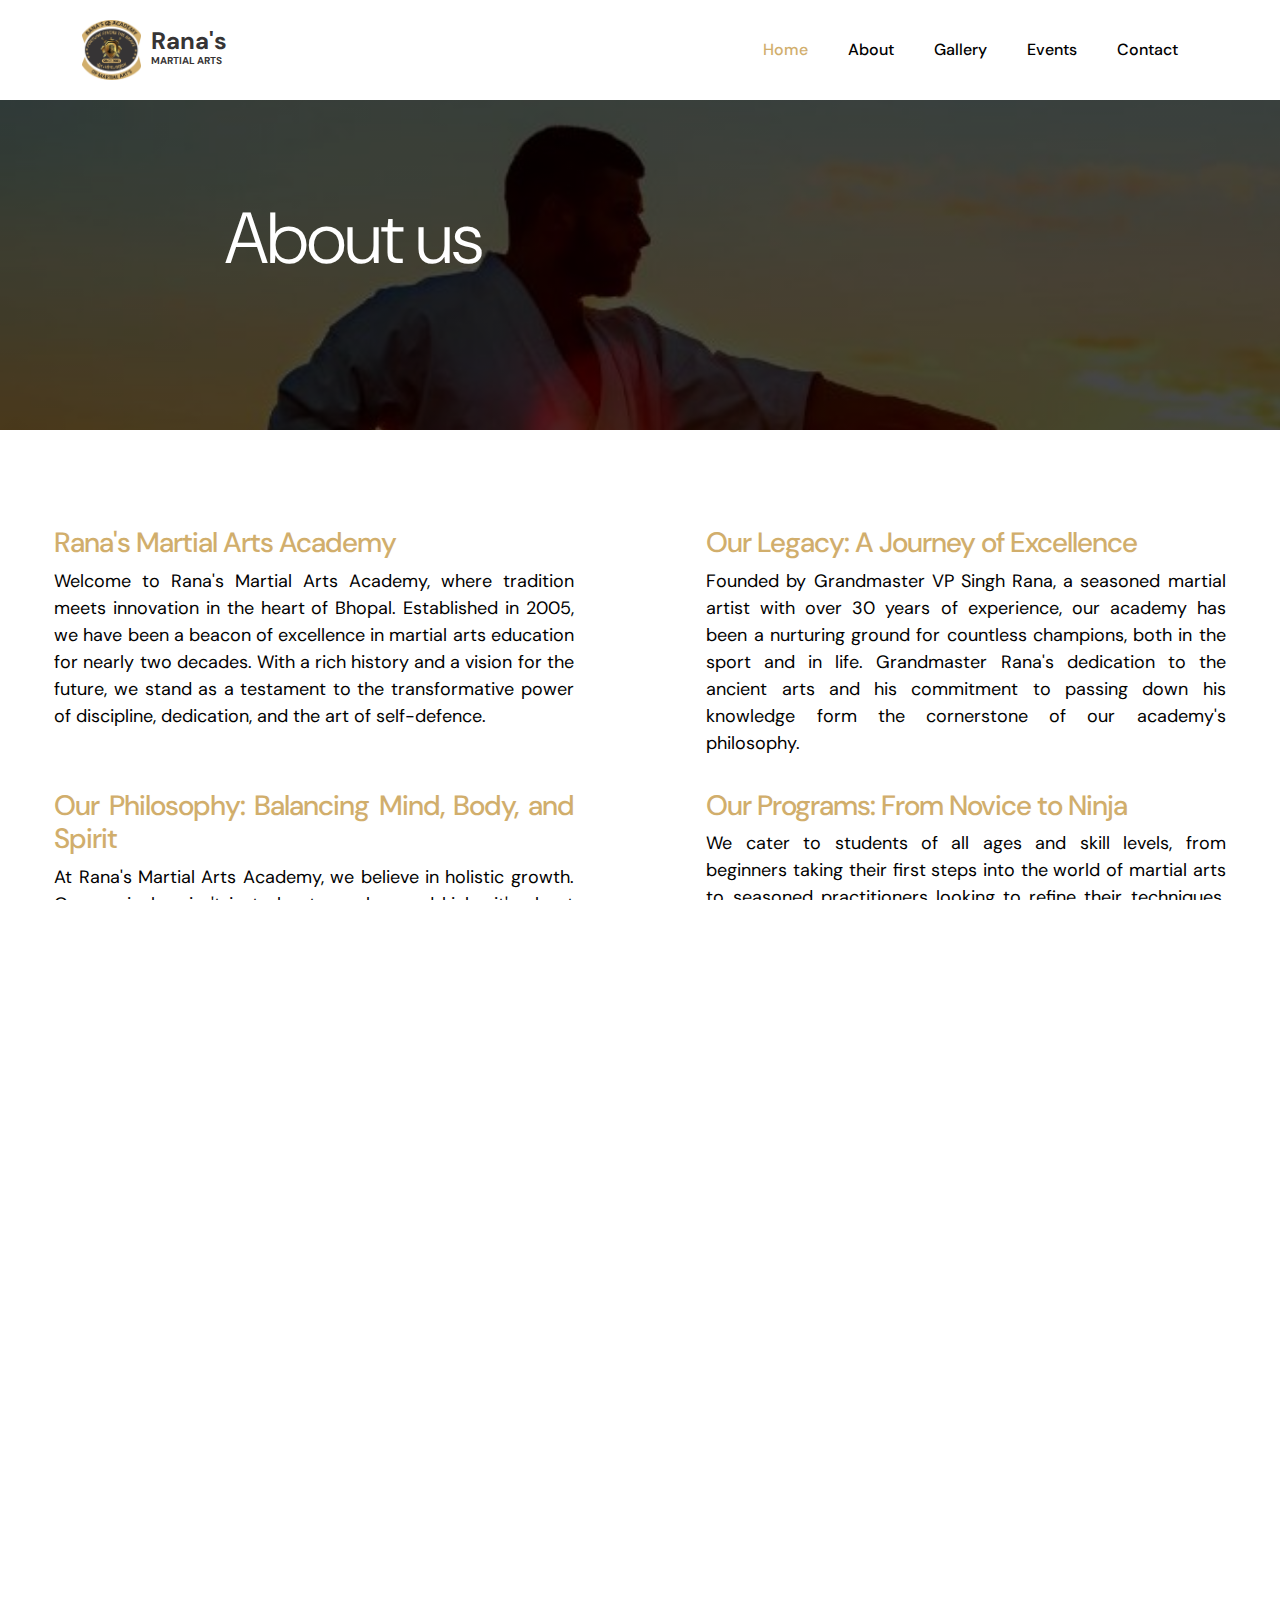
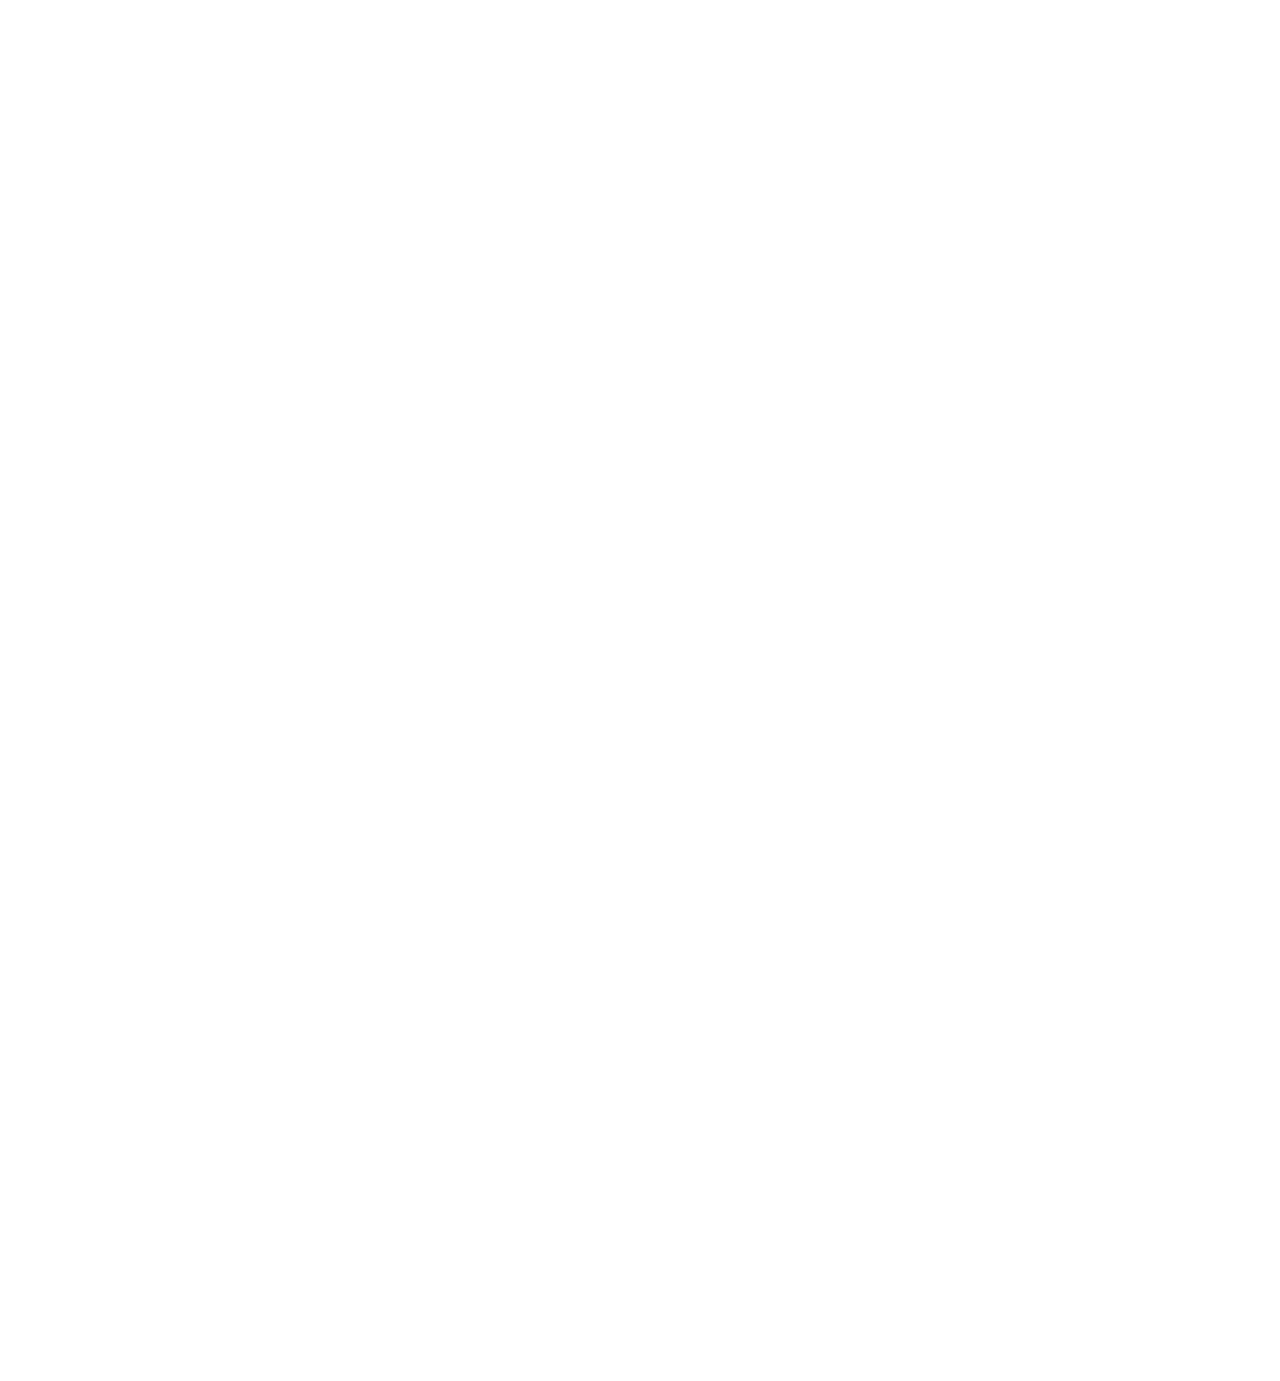
<file: about.html>
<!doctype html>
<html lang="en">

<head>
    <meta charset="utf-8">
    <meta name="viewport" content="width=device-width, initial-scale=1">

    <meta name="description" content="">
    <meta name="author" content="">
    <link rel="shortcut icon" href="images/Rana_Academy-removebg-preview.png">
    <title>Rana's Martial Arts</title>

    <!-- CSS FILES -->
    <link rel="preconnect" href="https://fonts.googleapis.com">

    <link rel="preconnect" href="https://fonts.gstatic.com" crossorigin>

    <link href="https://fonts.googleapis.com/css2?family=DM+Sans:ital,wght@0,400;0,500;0,700;1,400&display=swap" rel="stylesheet">

    <link href="css/bootstrap.min.css" rel="stylesheet">

    <link href="css/bootstrap-icons.css" rel="stylesheet"> 

    <link href="css/templatemo-tiya-golf-club.css" rel="stylesheet">

    <style>

      html,body{
                  width: 100%;
                  height: 100%;
                  margin: 0px;
                  padding: 0px;
                  overflow-x: hidden;
      }
        .read {
            width: 140px;
            box-shadow: 5px 5px black;
            border-radius: 5px;
        }
        
        ul {
            margin: 0px;
            padding: 0px;
        }
        
        .footer-section {
            background:white;
            position: relative;
        }
        
        .footer-cta {
            border-bottom: 1px solid #FFC90E;
        }
        
        .single-cta i {
            color: #ff5e14;
            font-size: 30px;
            float: left;
            margin-top: 8px;
        }
        
        .cta-text {
            padding-left: 15px;
            display: inline-block;
        }
        
        .cta-text h4 {
            color: #fff;
            font-size: 20px;
            font-weight: 600;
            margin-bottom: 2px;
        }
        
        .cta-text span {
            color: #757575;
            font-size: 15px;
        }
        
     
            
            
a {
  color: #fff;
  text-decoration: none;
}
.pg-footer {
  font-family: 'Roboto', sans-serif;
}


.footer {
    background-color: #363435;
    color: #fff;
}
.footer-wave-svg {
    background-color: transparent;
    display: block;
    height: 30px;
    position: relative;
    top: -1px;
    width: 100%;
}
.footer-wave-path {
    fill: #fffff2;
}

.footer-content {
    margin-left: auto;
    margin-right: auto;
    max-width: 1230px;
    padding: 40px 15px 450px;
    position: relative;
}

.footer-content-column {
    box-sizing: border-box;
    float: left;
    padding-left: 15px;
    padding-right: 15px;
    width: 100%;
    color: #fff;
}

.footer-content-column ul li a {
  color: #fff;
  text-decoration: none;
}

.footer-logo-link {
    display: inline-block;
}
.footer-menu {
    margin-top: 30px;
}

.footer-menu-name {
    color: #fffff2;
    font-size: 15px;
    font-weight: 900;
    letter-spacing: .1em;
    line-height: 18px;
    margin-bottom: 0;
    margin-top: 0;
    text-transform: uppercase;
}
.footer-menu-list {
    list-style: none;
    margin-bottom: 0;
    margin-top: 10px;
    padding-left: 0;
}
.footer-menu-list li {
    margin-top: 5px;
}

.footer-call-to-action-description {
    color: #fffff2;
    margin-top: 10px;
    margin-bottom: 20px;
}
.footer-call-to-action-button:hover {
    background-color: #fffff2;
    color: #00bef0;
}
.button:last-of-type {
    margin-right: 0;
}
.footer-call-to-action-button {
    background-color: #027b9a;
    border-radius: 21px;
    color: #fffff2;
    display: inline-block;
    font-size: 11px;
    font-weight: 900;
    letter-spacing: .1em;
    line-height: 18px;
    padding: 12px 30px;
    margin: 0 10px 10px 0;
    text-decoration: none;
    text-transform: uppercase;
    transition: background-color .2s;
    cursor: pointer;
    position: relative;
}
.footer-call-to-action {
    margin-top: 30px;
}
.footer-call-to-action-title {
    color: #fffff2;
    font-size: 14px;
    font-weight: 900;
    letter-spacing: .1em;
    line-height: 18px;
    margin-bottom: 0;
    margin-top: 0;
    text-transform: uppercase;
}
.footer-call-to-action-link-wrapper {
    margin-bottom: 0;
    margin-top: 10px;
    color: #fff;
    text-decoration: none;
}
.footer-call-to-action-link-wrapper a {
    color: #fff;
    text-decoration: none;
}





.footer-social-links {
    bottom: 0;
    height: 54px;
    position: absolute;
    right: 0;
    width: 236px;
}

.footer-social-amoeba-svg {
    height: 54px;
    left: 0;
    display: block;
    position: absolute;
    top: 0;
    width: 236px;
}

.footer-social-amoeba-path {
    fill: #027b9a;
}

.footer-social-link.linkedin {
    height: 26px;
    left: 3px;
    top: 11px;
    width: 26px;
}

.footer-social-link {
    display: block;
    padding: 10px;
    position: absolute;
}

.hidden-link-text {
    position: absolute;
    clip: rect(1px 1px 1px 1px);
    clip: rect(1px,1px,1px,1px);
    -webkit-clip-path: inset(0px 0px 99.9% 99.9%);
    clip-path: inset(0px 0px 99.9% 99.9%);
    overflow: hidden;
    height: 1px;
    width: 1px;
    padding: 0;
    border: 0;
    top: 50%;
}

.footer-social-icon-svg {
    display: block;
}

.footer-social-icon-path {
    fill: #fffff2;
    transition: fill .2s;
}

.footer-social-link.twitter {
    height: 28px;
    left: 62px;
    top: 3px;
    width: 28px;
}

.footer-social-link.youtube {
    height: 24px;
    left: 123px;
    top: 12px;
    width: 24px;
}

.footer-social-link.github {
    height: 34px;
    left: 172px;
    top: 7px;
    width: 34px;
}

.footer-copyright {
    background-color: #D1AE6C;
    color: #fff;
    padding: 15px 30px;
  text-align: center;
}

.footer-copyright-wrapper {
    margin-left: auto;
    margin-right: auto;
    max-width: 1200px;
}

.footer-copyright-text {
  color: #fff;
    font-size: 13px;
    font-weight: 400;
    line-height: 18px;
    margin-bottom: 0;
    margin-top: 0;
}

.footer-copyright-link {
    color: #fff;
    text-decoration: none;
}







/* Media Query For different screens */
@media (min-width:320px) and (max-width:479px)  { /* smartphones, portrait iPhone, portrait 480x320 phones (Android) */
  .footer-content {
    margin-left: auto;
    margin-right: auto;
    max-width: 1230px;
    padding: 40px 15px 1050px;
    position: relative;
  }
}
@media (min-width:480px) and (max-width:599px)  { /* smartphones, Android phones, landscape iPhone */
  .footer-content {
    margin-left: auto;
    margin-right: auto;
    max-width: 1230px;
    padding: 40px 15px 1050px;
    position: relative;
  }
}
@media (min-width:600px) and (max-width: 800px)  { /* portrait tablets, portrait iPad, e-readers (Nook/Kindle), landscape 800x480 phones (Android) */
  .footer-content {
    margin-left: auto;
    margin-right: auto;
    max-width: 1230px;
    padding: 40px 15px 1050px;
    position: relative;
  }
}
@media (min-width:801px)  { /* tablet, landscape iPad, lo-res laptops ands desktops */

}
@media (min-width:1025px) { /* big landscape tablets, laptops, and desktops */

}
@media (min-width:1281px) { /* hi-res laptops and desktops */

}




@media (min-width: 760px) {
  .footer-content {
      margin-left: auto;
      margin-right: auto;
      max-width: 1230px;
      padding: 40px 15px 450px;
      position: relative;
  }

  .footer-wave-svg {
      height: 50px;
  }

  .footer-content-column {
      width: 24.99%;
  }
}
@media (min-width: 568px) {
  /* .footer-content-column {
      width: 49.99%;
  } */
}

        .grid {
  display: grid;
  grid-template-columns: repeat(auto-fill, minmax(280px, 1fr));
  grid-gap: 20px;
  align-items: stretch;
}

.grid > article {
  border: 1px solid #ccc;
  box-shadow: 2px 2px 6px 0px rgba(0, 0, 0, 0.3);
}

.grid > article img {
  max-width: 100%;
}

.grid .text {
  padding: 20px;
}
.srim{
    background-image: linear-gradient(rgba(0,0,0,0.7),rgba(0,0,0,0.7)), url(images/wepik-export-20230930123845RDNT.jpeg);
    background-size: 100%,100%;
    background-attachment: fixed;
    background-repeat: no-repeat;
    width: 100%;
    height: 430px;
}

@import url('https://fonts.googleapis.com/css2?family=Poppins:ital,wght@0,100;0,200;0,300;0,400;0,500;0,600;0,700;0,800;0,900;1,100;1,200;1,300;1,400;1,500;1,600;1,700;1,800;1,900&display=swap');

@import url('https://fonts.googleapis.com/css2?family=Arimo:ital,wght@0,400;0,500;0,600;0,700;1,400;1,500;1,600;1,700&display=swap');


#contact {
  background-color:white;
  display: flex;
  justify-content: center;
  align-items: center;
}

.contact-box {
  width: clamp(100px, 90%, 1000px);
  margin: 80px 50px;
  display: flex;
  flex-wrap: wrap;
}

.contact-links, .contact-form-wrapper {
  width: 50%;
  padding: 8% 5% 10% 5%;
}


.contact-links {
  background:
    radial-gradient(
      circle at 55% 92%,#D1AE6C 0 12%, transparent 12.2%
    ), 
    radial-gradient(
      circle at 94% 72%, #D1AE6C 0 10%, transparent 10.2%
    ), 
    radial-gradient(
      circle at 20% max(78%, 350px),  #D1AE6C 0 7%, transparent 7.2%
    ), 
    radial-gradient(
      circle at 0% 0%,  #D1AE6C 0 40%, transparent 40.2%
    ), 
    #363435;
  border-radius: 10px 0 0 10px;
}

.contact-form-wrapper {
  background-color:#D1AE6C;
  border-radius: 0 10px 10px 0;
}

@media only screen and (max-width: 800px) {
  .contact-links, .contact-form-wrapper {
    width: 100%;
  }
  
  .contact-links {
    border-radius: 10px 10px 0 0;
  }
  
  .contact-form-wrapper {
    border-radius: 0 0 10px 10px;
  }
}

@media only screen and (max-width: 400px) {
  .contact-box {
    width: 95%;
    margin: 8% 5%;
  }
}

.pink {
  font-family: 'Arimo', sans-serif;
  color: #fff;
  font-size: clamp(30px, 6vw, 60px);
  letter-spacing: 2px;
  text-align: center;
  transform: scale(.95, 1);
}

.links {
  display: flex;
  flex-wrap: wrap;
  justify-content: center;
  padding-top: 50px;
}

.link {
  margin: 10px;
  cursor: pointer;
}

.ran{
  width: 45px;
  height: 45px;
  filter: 
    hue-rotate(220deg)
    drop-shadow(2px 4px 4px #0006);
  transition: 0.2s;
  user-select: none;
}

.ran:hover {
  transform: scale(1.1, 1.1);
}

.ran:active {
  transform: scale(1.1, 1.1);
  filter: 
    hue-rotate(220deg)
    drop-shadow(2px 4px 4px #222)
    sepia(0.3);
}

.form-item {
  position: relative;
}

label, input, textarea {
  font-family: 'Poppins', sans-serif;
}

label {
  position: absolute;
  top: 10px;
  left: 2%;
  color: #999;
  font-size: clamp(14px, 1.5vw, 18px);
  pointer-events: none;
  user-select: none;
}

input, textarea {
  width: 100%;
  outline: 0;
  border: 1px solid #ccc;
  border-radius: 4px;
  margin-bottom: 20px;
  padding: 12px;
  font-size: clamp(15px, 1.5vw, 18px);
}

input:focus+label, 
input:valid+label, 
textarea:focus+label, 
textarea:valid+label {
  font-size: clamp(13px, 1.3vw, 16px);
  color: #777;
  top: -20px;
  transition: all .225s ease;
}

.submit-btn {
  background-color: #363435;
  filter: drop-shadow(2px 2px 3px #0003);
  color: #fff;
  font-family: "Poppins",sans-serif;
  font-size: clamp(16px, 1.6vw, 18px);
  display: block;
  padding: 12px 20px;
  margin: 2px auto;
  border: none;
  border-radius: 4px;
  cursor: pointer;
  user-select: none;
  transition: 0.2s;
}

.submit-btn:hover {
  transform: scale(1.1, 1.1);
}

.submit-btn:active {
  transform: scale(1.1, 1.1);
  filter: sepia(0.5);
}

@media only screen and (max-width: 800px) {
  h2 {
    font-size: clamp(40px, 10vw, 60px);
  }
}

@media only screen and (max-width: 400px) {
  h2 {
    font-size: clamp(30px, 12vw, 60px);
  }
  
  .links {
    padding-top: 30px;
  }
  
  .ran {
    width: 38px;
    height: 38px;
  }
}



    </style>
</head>

<body>

    <main>

        <nav class="navbar navbar-expand-lg"  style="background-color:white;">
            <div class="container">
                <a class="navbar-brand d-flex align-items-center" href="index.html">
                    <img src="images/Rana_Academy-removebg-preview.png" height="60px">
                    <span class="navbar-brand-text" style="color: #363435;">
                          Rana's
                            <small>Martial Arts</small>
                        </span>
                </a>

                

                <button class="navbar-toggler" type="button" data-bs-toggle="collapse" data-bs-target="#navbarNav" aria-controls="navbarNav" aria-expanded="false" aria-label="Toggle navigation">
                        <span class="navbar-toggler-icon"></span>
                    </button>

                <div class="collapse navbar-collapse" style="color: #D1AE6C;" id="navbarNav">
                    <ul class="navbar-nav ms-lg-auto">
                        <li class="nav-item" style="color: #FFC90E;">
                            <a class="nav-link click-scroll" style="color: #D1AE6C" href="index.html">Home</a>
                        </li>

                        <li class="nav-item">
                            <a class="nav-link click-scroll" href="about.html" style="color: black;" >About</a>
                        </li>

                        <li class="nav-item">
                            <a class="nav-link click-scroll" href="gallery.html" style="color: black;">Gallery</a>
                        </li>

                      
                        <li class="nav-item">
                            <a class="nav-link click-scroll" href="events.html" style="color: black;">   Events</a>
                        </li>


                        <li class="nav-item">
                            <a class="nav-link click-scroll" href="contact.html" style="color: black;">   Contact</a>
                        </li>
                    </ul>                 
                </div>
            </div>
        </nav>

        <section>
            <!-- <svg viewBox="0 0 1265 144 " xmlns="http://www.w3.org/2000/svg " xmlns:xlink="http://www.w3.org/1999/xlink "><path fill="rgba(255, 255, 255, 1) " d="M 0 40 C 164 40 164 20 328 20 L 328 20 L 328 0 L 0 0 Z " stroke-width="0
                            "></path> <path fill="rgba(255, 255, 255, 1) " d="M 327 20 C 445.5 20 445.5 89 564 89 L 564 89 L 564 0 L 327 0 Z " stroke-width="0 "></path> <path fill="rgba(255, 255, 255, 1) " d="M 563 89 C 724.5 89 724.5 48 886 48 L 886 48 L 886 0 L 563 0 Z
                            " stroke-width="0 "></path><path fill="rgba(255, 255, 255, 1) " d="M 885 48 C 1006.5 48 1006.5 67 1128 67 L 1128 67 L 1128 0 L 885 0 Z " stroke-width="0 "></path><path fill="rgba(255, 255, 255, 1) " d="M 1127 67 C 1196 67 1196 0 1265 0 L 1265
                            0 L 1265 0 L 1127 0 Z " stroke-width="0 "></path></svg>-->

            <div class="container-fluid srim" >
                <div class="row">
                    <div class="col-md-2"></div>
                    <div class="col-md-5 pt-5 ">

                        <h1 class="display-2 pt-5  " style="color: white; margin-top:100px ;">About us</h1>

                    </div>
                
            </div>
            </div>


            <!--<svg viewBox="0 0 1265 144 " xmlns="http://www.w3.org/2000/svg " xmlns:xlink="http://www.w3.org/1999/xlink "><path fill="rgba(255, 255, 255, 1) " d="M 0 40 C 164 40 164 20 328 20 L 328 20 L 328 0 L 0 0 Z " stroke-width="0
                                "></path> <path fill="rgba(255, 255, 255, 1) " d="M 327 20 C 445.5 20 445.5 89 564 89 L 564 89 L 564 0 L 327 0 Z " stroke-width="0 "></path> <path fill="rgba(255, 255, 255, 1) " d="M 563 89 C 724.5 89 724.5 48 886 48 L 886 48 L 886 0 L 563 0 Z
                                " stroke-width="0 "></path><path fill="rgba(255, 255, 255, 1) " d="M 885 48 C 1006.5 48 1006.5 67 1128 67 L 1128 67 L 1128 0 L 885 0 Z " stroke-width="0 "></path><path fill="rgba(255, 255, 255, 1) " d="M 1127 67 C 1196 67 1196 0 1265 0 L
                                1265 0 L 1265 0 L 1127 0 Z " stroke-width="0 "></path></svg>-->
        </section>




        <br>
        
                     
                 
                 
                 
                </main>
              </div>

              
           <!-- <div class="container ">
                <h2 style="color:#D1AE6C;" align="center">Classes</h2>

                <div class="row ">
                    <div class="col-md-3">
                        <div class="card bib" style="background-color:#640E6B;padding: 20px;border-radius: 30px;box-shadow: 15px 15px #737070;">
                            <div class="card-header" style="border-bottom: 10px solid #FFC90E;color: aliceblue;">Living Life For Him</div>
                            <div class="card-text" style="color: white;">
                                Lorem ipsum dolor sit, amet consectetur adipisicing elit. Architecto deserunt, dolorum quae labore non, dicta pariatur quidem, quo officiis vitae accusamus voluptas! Temporibus molestiae beatae iure eius consectetur animi ut.
                            </div>

                        </div>



                    </div>

                    <div class="col-md-3">
                        <div class="card" shadow style="background-color:#640E6B;padding: 20px;border-radius: 30px; box-shadow: 15px 15px #737070;">
                            <div class="card-header " style="border-bottom: 10px solid #FFC90E;color: aliceblue; ">Living Life For Him</div>
                            <div class="card-text " style="color: white;">
                                Lorem ipsum dolor sit, amet consectetur adipisicing elit. Architecto deserunt, dolorum quae labore non, dicta pariatur quidem, quo officiis vitae accusamus voluptas! Temporibus molestiae beatae iure eius consectetur animi ut.
                            </div>
                        </div>

                    </div>
                    <div class="col-md-3 ">
                        <div class="card bib " style="background-color:#640E6B;padding: 20px;border-radius: 30px;box-shadow: 15px 15px #737070; " ">
                            <div class="card-header " style="border-bottom: 10px solid #FFC90E;color: aliceblue; ">Living Life For Him</div>
                            <div class="card-text "style="color: white; ">
                                Lorem ipsum dolor sit, amet consectetur adipisicing elit. Architecto deserunt, dolorum quae labore non, dicta pariatur quidem, quo officiis vitae accusamus voluptas! Temporibus molestiae beatae iure eius consectetur animi ut.
                            </div>
                        </div>

                    </div>
                    <div class="col-md-3 ">
                        <div class="card bib " style="background-color:#640E6B;padding: 20px;border-radius: 30px;box-shadow: 15px 15px #737070; " ">
                            <div class="card-header " style="border-bottom: 10px solid #FFC90E;color: aliceblue; ">Living Life For Him</div>
                            <div class="card-text " style="color: white;">
                                Lorem ipsum dolor sit, amet consectetur adipisicing elit. Architecto deserunt, dolorum quae labore non, dicta pariatur quidem, quo officiis vitae accusamus voluptas! Temporibus molestiae beatae iure eius consectetur animi ut.
                            </div>
                        </div>

                    </div>
                </div>
            </div>
            </div>
        </section>

        <section class="about-section section-padding " id="section_2 ">
            <div class="container ">
                <div class="row ">
                    <div class="col-lg-12 col-12 text-center ">
                        <h2 class="mb-lg-5 mb-4 " style="color:#640E6B;">Good News Baptist Bible Institute</h2>
                    </div>
                    <div class="col-lg-12 col-12 text-center ">
                        <p style="color: black;text-align: justify;">Lorem ipsum dolor sit amet, consectetur adipiscing elit. Duis blandit at odio et dapibus. Fusce erat neque, auctor at purus at, egestas auctor mauris. Duis iaculis mi vehicula luctus volutpat. Cras vel tristique elit, eget iaculis
                            augue. Cras elementum ut velit quis pretium. Cras ac tempor ex, vel vehicula eros. Integer sit amet tortor placerat, eleifend ipsum at, eleifend tortor. Donec accumsan tellus quis ex varius, id convallis nibh accumsan. Praesent
                            maximus mattis rhoncus. Curabitur mollis dictum molestie. Nunc nec urna molestie, pellentesque magna vel, fringilla turpis. Morbi auctor vitae orci eu bibendum. Fusce scelerisque porttitor laoreet. Sed rutrum suscipit.</p>
                    </div>
                    <button class="btn read" style="background-color:#640E6B;color: aliceblue
                    ;">Read More</button>





                </div>
            </div>
        </section>-->

        

    

                    <br><br><br>

     <div class="cotainer">
         <div  class="row text-center justify-content-around">
             


             <div class="col-md-5 pr-5 pl-5 mb-3" style="text-align: justify;">
              <h3 style="color: #D1AE6C;">Rana's Martial Arts Academy</h3>
                      <p style="color: black;">Welcome to Rana's Martial Arts Academy, where tradition meets innovation in the heart of Bhopal.
                        Established in 2005, we have been a beacon of excellence in martial arts education for nearly
                         two decades. With a rich history and a vision for the future, we stand as a testament to the
                          transformative power of discipline, dedication, and the art of self-defence.</p>
             
            
            </div>
             <div class="col-md-5 pr-5 pl-5 mb-3" style="text-align: justify;">
                  <h3 style="color: #D1AE6C;">Our Legacy: A Journey of Excellence</h3>
                       <p style="color: black;">Founded by Grandmaster VP Singh Rana, a seasoned martial artist with over 
                        30 years of experience, our academy has been a nurturing ground for countless champions, both in the 
                        sport and in life. Grandmaster Rana's dedication to the ancient arts and his commitment to passing 
                        down his knowledge form the cornerstone of our academy's philosophy.</p>
                </div>

                <div class="col-md-5 pr-5 pl-5 mb-3" style="text-align: justify;">
                  <h3 style="color: #D1AE6C;">Our Philosophy: Balancing Mind, Body, and Spirit</h3>
                       <p style="color: black;">At Rana's Martial Arts Academy, we believe in holistic growth. Our curriculum isn't 
                        just about punches and kicks; it's about self-discovery, discipline, and building a strong character. 
                        Through rigorous training, students learn not only to defend themselves but also to respect themselves and others.</p>
                </div>
                <div class="col-md-5 pr-5 pl-5 mb-3" style="text-align: justify;">
                  <h3 style="color: #D1AE6C;">Our Programs: From Novice to Ninja</h3>
                       <p style="color: black;">We cater to students of all ages and skill levels, 
                        from beginners taking their first steps into the world 
                        of martial arts to seasoned practitioners looking to refine their techniques. 
                        Our programs include: <span style="font-weight: bold;">Karate, </span> <span style="font-weight: bold;">Kickboxing,</span> <span style="font-weight: bold;">Self-defence, </span> <span style="font-weight: bold;">Yoga, </span> <span style="font-weight: bold;"> Fitness</span>
                        </p>
                </div>
                <div class="col-md-5 pr-5 pl-5 mb-3" style="text-align: justify;">
                  <h3 style="color: #D1AE6C;">Our Instructors: Passionate, Experienced, and Committed</h3>
                       <p style="color: black;">Our team of instructors comprises seasoned martial artists,
                         each with a wealth of experience and a passion for teaching. They are not only skilled practitioners
                         but also dedicated mentors who guide our students on their individual journeys.</p>
                </div>
                <div class="col-md-5 pr-5 pl-5 mb-3" style="text-align: justify;">
                  <h3 style="color: #D1AE6C;">Our Facilities: A State-of-the-Art Training Ground</h3>
                       <p style="color: black;"> Located in the heart of Bhopal, our academy provides a safe and spacious training
                         environment equipped with modern amenities. We maintain high standards of cleanliness and safety to ensure 
                         that every student can train comfortably and confidently.</p>
                </div>
                
         </div>
     </div>
      
         
<br><br>

     <div class="container ">
        <div class="row text-center justify-content-around">
          <div class="col-md-1"></div>
          <div class="col-md-6 pr-5 pl-5" style="text-align: justify;">
            <h3 align="center" style="color: #D1AE6C;">Join Us on the Path to Excellence</h3>
                 <p style="color: black;">At Rana's Martial Arts Academy, we don't just teach martial arts; we cultivate discipline, 
                  resilience, and a sense of community. Whether your goal is to become a champion in the ring or simply to strengthen
                   your mind and body, our academy is the place where you can make it happen.
                   Join us today, and let's embark on this transformative journey together. Together, we'll unleash the warrior within.
                   </p>
          </div>
          <div class="col-md-1"></div>
          
        </div>
     </div>

    
    </main>



 <br><br>

 <div class="container ">
  <div class="row text-center justify-content-around">
    <div class="col-md-1"></div>
    <div class="col-md-8 pr-5 pl-5" style="text-align: justify;">
      <h3 align="center" style="color: #D1AE6C;">Chief Technical Director</h3>
      <p style="font-weight: bold;">SHIHAN: V.P SINGH RANA</p>
           <p style="color: black;">IS A WELL KNOWN NAME IN THE FIELD OF MARTIAL-ART’S, SELF-DEFENSE AND FITNESS, AT THE AGE
            OF 10 YEAR’S, HE STARTED TRAINING IN TRADITIONAL KARATE (ART OF SHITO RYU KARATE-DO) AND
            SELF-DEFENSE. AFTER 7 YEARS OF HARDWORK TRAINING HE GOT BLACK-BELT 1st DAN (SHODAN) IN
            THE YEAR 1995 AND BECOME THE FIRST STUDENT TO RECEIVE BLACK- BELT IN HIS CLASS (DOJO)
            AND GOT BLACK-BELT (SHODAN) 1
            st DAN IN A.I.K.F (ALL INDIA KARATE-DO FEDERATION) 1998
            CHENNAI (TAMILNADU).</p>
            <p style="color: black;">
             FROM THE YEAR 1989 TO 2000 HE WON MEDALS AND TROPHY IN MANY CHAMPIONSHIP
            OF DISTRICT, STATE, NATIONAL LEVEL KARATE CHAMPIONSHIP AND ATTEND MANY DISTRICT AND
            STATE LEVEL KARATE AND SELF-DEFENSE CAMP (UNDER THE GUIDANCE OF GREAT KARATE MASTER
            LATE MOSES M.THILAGAN) AND HIS RESPECTED MASTER.
            FROM THE YEAR 1997 TO 2000 SHIHAN : V.P SINGH RANA HAS REPRESENTED THE MADHYAPRADESH STATE BY PARTICIPATING IN NATIONAL LEVEL A.I.K.F ( ALL INDIA KARATE-DO FEDERATION)
            CHAMPIONSHIP.</p>

            <p style="color: black;">1997 – COIMBATORE (TAMILNADU) ALL INDIA SHITO RYU KARATE – DO CHAMPIONSHIP, 1998 –
            CHENNAI (TAMILNADU), 1999 – BANGLURU(KARNATAKA), 2000 – BHOPAL (MADHYA-PRADESH) AND
            BRIGHTENED THE NAME OF BHOPAL DISTRICT AND MADHYA-PRADESH STATE. </p>

            <p style="color: black;">AFTER RECEIVING THE BLACK- BELT SHIHAN V.P SINGH RANA STARTED KARATE AND SELF-DEFENSE
            CLASS (DOJO) IN BHOPAL AREA AND NEAR BY DISTRICTS UNDER HIS MASTER.
            </p>

            <p style="color: black;">SHIHAN: V.P SINGH RANA WANTED TO MAKE FUTURE IN THR FIELD OF MARTIAL-ART’S SO
            ADVANCE TRAINING HE JOINED 2004 CHENNAI (TAMILNADU) UNDER THE GUIDANCE OF FAMOUS
            MASTER KYOSHI A.RAMESH 8 
            th DAN (BLACK BELT) AND STARTED TRAINING KARATE,KOBUDO
            (JAPANESE KARATE WEAPON) & SELF-DEFENSE.</p>

            <p style="color: black;">SHIHAN: V.P SINGH RANA HAS LOTS OF EXPERIENCE OF KARATE, KOBUDO, KICK-BOXING AND SELFDEFENSE. ALONG WITH KARATE TRAINING SHIHAN:V.P SINGH RANA HAS ALSO RECEIVED KICKBOXING TRAINING AND GOT BLACK-BELT 5th DAN IN KICK-BOXING AND 2017 BY PASSING THE
            INTERNATIONAL REFEREE EXAM.
            IN THE LAST 25 YEAR’S SHIHAN:V.P SINGH RANA HAS TRAINED MANY COUNTLESS STUDENTS IN
            KARATE, KOBUDO, KICK-BOXING AND SELF-DEFENSE AND UNDER HIS GUIDANCE AND RIGOROUS
            TRAINING MANY STUDENTS HAVE OBTAINED BLACK-BELT AND MANY OF THEM HAVE BRIGHTENED
            THE NAME OF ACADEMY BY WINNING THE DISTRICT, STATE, NATIONAL AND INTERNATIONAL LEVEL
            CHAMPIONSHIP.</p>

            <p style="color: black;">EVEN TODAY THOUSANDS OF STUDENTS ARE RECEIVING KARATE, KICK-BOXING,SELF-DEFENSE AND
            KOBUDO ( JAPANESE KARATE WEAPON ) UNDER THE GUIDANCE OF SHIHAN : V.P SINGH RANA.
             </p>
    </div>
    <div class="col-md-1"></div>
    
  </div>
</div>

 <br><br>



    <div class="pg-footer">
        <footer class="footer">
          <svg class="footer-wave-svg" xmlns="http://www.w3.org/2000/svg" viewBox="0 0 1200 100" preserveAspectRatio="none">
            <path class="footer-wave-path"    d="M851.8,100c125,0,288.3-45,348.2-64V0H0v44c3.7-1,7.3-1.9,11-2.9C80.7,22,151.7,10.8,223.5,6.3C276.7,2.9,330,4,383,9.8 c52.2,5.7,103.3,16.2,153.4,32.8C623.9,71.3,726.8,100,851.8,100z"></path>
          </svg>
          <br>
          <div class="container-fluid">
          <div class="row">
            <div class="col-md-3"></div>
            <div class="col-md-3"></div>

          </div>
        </div>
          <div class="footer-copyright">
            <div class="footer-copyright-wrapper">
              <p class="footer-copyright-text">
                <a class="footer-copyright-link" href="#" target="_self"> ©2023. | Designed By: Razina Joseph and Tested By: Max Vanjohn. | All rights reserved. </a>
              </p>
            </div>
          </div>
        </footer>
      </div>


    <!-- JAVASCRIPT FILES -->
    <script src="js/jquery.min.js "></script>
    <script src="js/bootstrap.bundle.min.js "></script>
    <script src="js/jquery.sticky.js "></script>
    <script src="js/click-scroll.js "></script>
    <script src="js/animated-headline.js "></script>
    <script src="js/modernizr.js "></script>
    <script src="js/custom.js "></script>

</body>

</html>
</file>
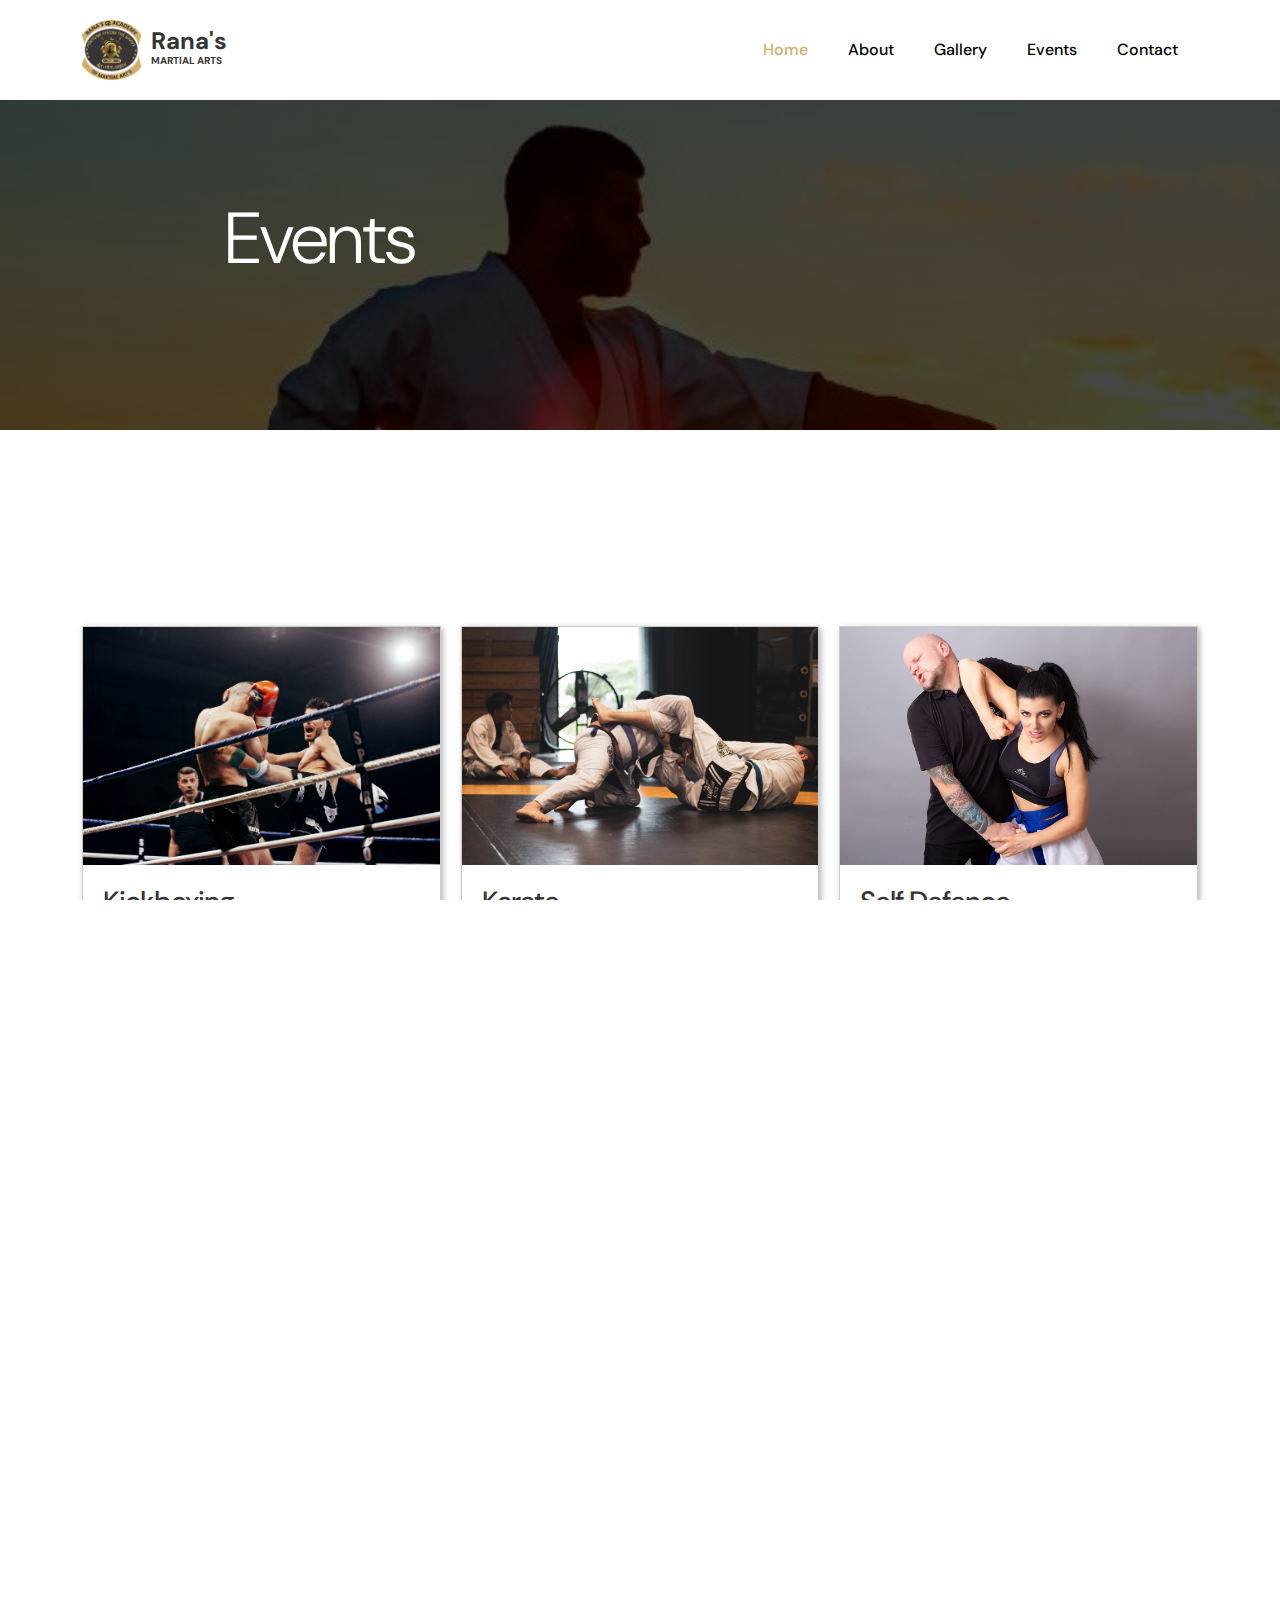
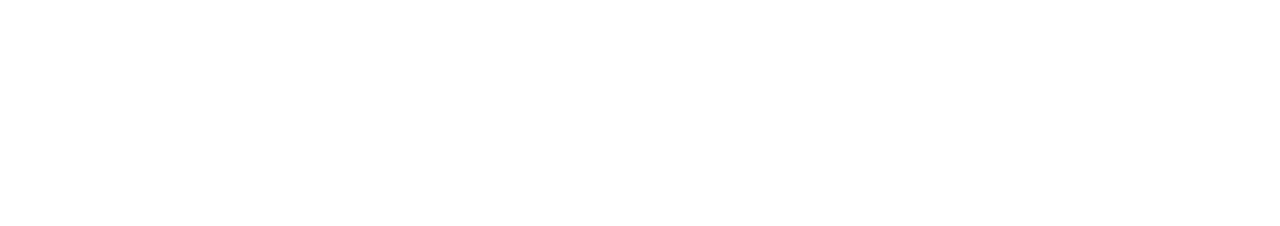
<file: events.html>
<!doctype html>
<html lang="en">

<head>
    <meta charset="utf-8">
    <meta name="viewport" content="width=device-width, initial-scale=1">

    <meta name="description" content="">
    <meta name="author" content="">
    <link rel="shortcut icon" href="images/Rana_Academy-removebg-preview.png">
    <title>Rana's Martial Arts</title>

    <!-- CSS FILES -->
    <link rel="preconnect" href="https://fonts.googleapis.com">

    <link rel="preconnect" href="https://fonts.gstatic.com" crossorigin>

    <link href="https://fonts.googleapis.com/css2?family=DM+Sans:ital,wght@0,400;0,500;0,700;1,400&display=swap" rel="stylesheet">

    <link href="css/bootstrap.min.css" rel="stylesheet">

    <link href="css/bootstrap-icons.css" rel="stylesheet">

    <link href="css/templatemo-tiya-golf-club.css" rel="stylesheet">

    <style>

      html,body{
                  width: 100%;
                  height: 100%;
                  margin: 0px;
                  padding: 0px;
                  overflow-x: hidden;
      }
        .read {
            width: 140px;
            box-shadow: 5px 5px black;
            border-radius: 5px;
        }
        
        ul {
            margin: 0px;
            padding: 0px;
        }
        
        .footer-section {
            background:white;
            position: relative;
        }
        
        .footer-cta {
            border-bottom: 1px solid #FFC90E;
        }
        
        .single-cta i {
            color: #ff5e14;
            font-size: 30px;
            float: left;
            margin-top: 8px;
        }
        
        .cta-text {
            padding-left: 15px;
            display: inline-block;
        }
        
        .cta-text h4 {
            color: #fff;
            font-size: 20px;
            font-weight: 600;
            margin-bottom: 2px;
        }
        
        .cta-text span {
            color: #757575;
            font-size: 15px;
        }
        
     
            
            
a {
  color: #fff;
  text-decoration: none;
}
.pg-footer {
  font-family: 'Roboto', sans-serif;
}


.footer {
    background-color: #363435;
    color: #fff;
}
.footer-wave-svg {
    background-color: transparent;
    display: block;
    height: 30px;
    position: relative;
    top: -1px;
    width: 100%;
}
.footer-wave-path {
    fill: #fffff2;
}

.footer-content {
    margin-left: auto;
    margin-right: auto;
    max-width: 1230px;
    padding: 40px 15px 450px;
    position: relative;
}

.footer-content-column {
    box-sizing: border-box;
    float: left;
    padding-left: 15px;
    padding-right: 15px;
    width: 100%;
    color: #fff;
}

.footer-content-column ul li a {
  color: #fff;
  text-decoration: none;
}

.footer-logo-link {
    display: inline-block;
}
.footer-menu {
    margin-top: 30px;
}

.footer-menu-name {
    color: #fffff2;
    font-size: 15px;
    font-weight: 900;
    letter-spacing: .1em;
    line-height: 18px;
    margin-bottom: 0;
    margin-top: 0;
    text-transform: uppercase;
}
.footer-menu-list {
    list-style: none;
    margin-bottom: 0;
    margin-top: 10px;
    padding-left: 0;
}
.footer-menu-list li {
    margin-top: 5px;
}

.footer-call-to-action-description {
    color: #fffff2;
    margin-top: 10px;
    margin-bottom: 20px;
}
.footer-call-to-action-button:hover {
    background-color: #fffff2;
    color: #00bef0;
}
.button:last-of-type {
    margin-right: 0;
}
.footer-call-to-action-button {
    background-color: #027b9a;
    border-radius: 21px;
    color: #fffff2;
    display: inline-block;
    font-size: 11px;
    font-weight: 900;
    letter-spacing: .1em;
    line-height: 18px;
    padding: 12px 30px;
    margin: 0 10px 10px 0;
    text-decoration: none;
    text-transform: uppercase;
    transition: background-color .2s;
    cursor: pointer;
    position: relative;
}
.footer-call-to-action {
    margin-top: 30px;
}
.footer-call-to-action-title {
    color: #fffff2;
    font-size: 14px;
    font-weight: 900;
    letter-spacing: .1em;
    line-height: 18px;
    margin-bottom: 0;
    margin-top: 0;
    text-transform: uppercase;
}
.footer-call-to-action-link-wrapper {
    margin-bottom: 0;
    margin-top: 10px;
    color: #fff;
    text-decoration: none;
}
.footer-call-to-action-link-wrapper a {
    color: #fff;
    text-decoration: none;
}





.footer-social-links {
    bottom: 0;
    height: 54px;
    position: absolute;
    right: 0;
    width: 236px;
}

.footer-social-amoeba-svg {
    height: 54px;
    left: 0;
    display: block;
    position: absolute;
    top: 0;
    width: 236px;
}

.footer-social-amoeba-path {
    fill: #027b9a;
}

.footer-social-link.linkedin {
    height: 26px;
    left: 3px;
    top: 11px;
    width: 26px;
}

.footer-social-link {
    display: block;
    padding: 10px;
    position: absolute;
}

.hidden-link-text {
    position: absolute;
    clip: rect(1px 1px 1px 1px);
    clip: rect(1px,1px,1px,1px);
    -webkit-clip-path: inset(0px 0px 99.9% 99.9%);
    clip-path: inset(0px 0px 99.9% 99.9%);
    overflow: hidden;
    height: 1px;
    width: 1px;
    padding: 0;
    border: 0;
    top: 50%;
}

.footer-social-icon-svg {
    display: block;
}

.footer-social-icon-path {
    fill: #fffff2;
    transition: fill .2s;
}

.footer-social-link.twitter {
    height: 28px;
    left: 62px;
    top: 3px;
    width: 28px;
}

.footer-social-link.youtube {
    height: 24px;
    left: 123px;
    top: 12px;
    width: 24px;
}

.footer-social-link.github {
    height: 34px;
    left: 172px;
    top: 7px;
    width: 34px;
}

.footer-copyright {
    background-color: #D1AE6C;
    color: #fff;
    padding: 15px 30px;
  text-align: center;
}

.footer-copyright-wrapper {
    margin-left: auto;
    margin-right: auto;
    max-width: 1200px;
}

.footer-copyright-text {
  color: #fff;
    font-size: 13px;
    font-weight: 400;
    line-height: 18px;
    margin-bottom: 0;
    margin-top: 0;
}

.footer-copyright-link {
    color: #fff;
    text-decoration: none;
}







/* Media Query For different screens */
@media (min-width:320px) and (max-width:479px)  { /* smartphones, portrait iPhone, portrait 480x320 phones (Android) */
  .footer-content {
    margin-left: auto;
    margin-right: auto;
    max-width: 1230px;
    padding: 40px 15px 1050px;
    position: relative;
  }
}
@media (min-width:480px) and (max-width:599px)  { /* smartphones, Android phones, landscape iPhone */
  .footer-content {
    margin-left: auto;
    margin-right: auto;
    max-width: 1230px;
    padding: 40px 15px 1050px;
    position: relative;
  }
}
@media (min-width:600px) and (max-width: 800px)  { /* portrait tablets, portrait iPad, e-readers (Nook/Kindle), landscape 800x480 phones (Android) */
  .footer-content {
    margin-left: auto;
    margin-right: auto;
    max-width: 1230px;
    padding: 40px 15px 1050px;
    position: relative;
  }
}
@media (min-width:801px)  { /* tablet, landscape iPad, lo-res laptops ands desktops */

}
@media (min-width:1025px) { /* big landscape tablets, laptops, and desktops */

}
@media (min-width:1281px) { /* hi-res laptops and desktops */

}




@media (min-width: 760px) {
  .footer-content {
      margin-left: auto;
      margin-right: auto;
      max-width: 1230px;
      padding: 40px 15px 450px;
      position: relative;
  }

  .footer-wave-svg {
      height: 50px;
  }

  .footer-content-column {
      width: 24.99%;
  }
}
@media (min-width: 568px) {
  /* .footer-content-column {
      width: 49.99%;
  } */
}

        .grid {
  display: grid;
  grid-template-columns: repeat(auto-fill, minmax(280px, 1fr));
  grid-gap: 20px;
  align-items: stretch;
}

.grid > article {
  border: 1px solid #ccc;
  box-shadow: 2px 2px 6px 0px rgba(0, 0, 0, 0.3);
}

.grid > article img {
  max-width: 100%;
}

.grid .text {
  padding: 20px;
}
.srim{
    background-image: linear-gradient(rgba(0,0,0,0.7),rgba(0,0,0,0.7)), url(images/wepik-export-20230930123845RDNT.jpeg);
    background-size: 100%,100%;
    background-attachment: fixed;
    background-repeat: no-repeat;
    width: 100%;
    height: 430px;
}

@import url('https://fonts.googleapis.com/css2?family=Poppins:ital,wght@0,100;0,200;0,300;0,400;0,500;0,600;0,700;0,800;0,900;1,100;1,200;1,300;1,400;1,500;1,600;1,700;1,800;1,900&display=swap');

@import url('https://fonts.googleapis.com/css2?family=Arimo:ital,wght@0,400;0,500;0,600;0,700;1,400;1,500;1,600;1,700&display=swap');


#contact {
  background-color:white;
  display: flex;
  justify-content: center;
  align-items: center;
}

.contact-box {
  width: clamp(100px, 90%, 1000px);
  margin: 80px 50px;
  display: flex;
  flex-wrap: wrap;
}

.contact-links, .contact-form-wrapper {
  width: 50%;
  padding: 8% 5% 10% 5%;
}


.contact-links {
  background:
    radial-gradient(
      circle at 55% 92%,#D1AE6C 0 12%, transparent 12.2%
    ), 
    radial-gradient(
      circle at 94% 72%, #D1AE6C 0 10%, transparent 10.2%
    ), 
    radial-gradient(
      circle at 20% max(78%, 350px),  #D1AE6C 0 7%, transparent 7.2%
    ), 
    radial-gradient(
      circle at 0% 0%,  #D1AE6C 0 40%, transparent 40.2%
    ), 
    #363435;
  border-radius: 10px 0 0 10px;
}

.contact-form-wrapper {
  background-color:#D1AE6C;
  border-radius: 0 10px 10px 0;
}

@media only screen and (max-width: 800px) {
  .contact-links, .contact-form-wrapper {
    width: 100%;
  }
  
  .contact-links {
    border-radius: 10px 10px 0 0;
  }
  
  .contact-form-wrapper {
    border-radius: 0 0 10px 10px;
  }
}

@media only screen and (max-width: 400px) {
  .contact-box {
    width: 95%;
    margin: 8% 5%;
  }
}

.pink {
  font-family: 'Arimo', sans-serif;
  color: #fff;
  font-size: clamp(30px, 6vw, 60px);
  letter-spacing: 2px;
  text-align: center;
  transform: scale(.95, 1);
}

.links {
  display: flex;
  flex-wrap: wrap;
  justify-content: center;
  padding-top: 50px;
}

.link {
  margin: 10px;
  cursor: pointer;
}

.ran{
  width: 45px;
  height: 45px;
  filter: 
    hue-rotate(220deg)
    drop-shadow(2px 4px 4px #0006);
  transition: 0.2s;
  user-select: none;
}

.ran:hover {
  transform: scale(1.1, 1.1);
}

.ran:active {
  transform: scale(1.1, 1.1);
  filter: 
    hue-rotate(220deg)
    drop-shadow(2px 4px 4px #222)
    sepia(0.3);
}

.form-item {
  position: relative;
}

label, input, textarea {
  font-family: 'Poppins', sans-serif;
}

label {
  position: absolute;
  top: 10px;
  left: 2%;
  color: #999;
  font-size: clamp(14px, 1.5vw, 18px);
  pointer-events: none;
  user-select: none;
}

input, textarea {
  width: 100%;
  outline: 0;
  border: 1px solid #ccc;
  border-radius: 4px;
  margin-bottom: 20px;
  padding: 12px;
  font-size: clamp(15px, 1.5vw, 18px);
}

input:focus+label, 
input:valid+label, 
textarea:focus+label, 
textarea:valid+label {
  font-size: clamp(13px, 1.3vw, 16px);
  color: #777;
  top: -20px;
  transition: all .225s ease;
}

.submit-btn {
  background-color: #363435;
  filter: drop-shadow(2px 2px 3px #0003);
  color: #fff;
  font-family: "Poppins",sans-serif;
  font-size: clamp(16px, 1.6vw, 18px);
  display: block;
  padding: 12px 20px;
  margin: 2px auto;
  border: none;
  border-radius: 4px;
  cursor: pointer;
  user-select: none;
  transition: 0.2s;
}

.submit-btn:hover {
  transform: scale(1.1, 1.1);
}

.submit-btn:active {
  transform: scale(1.1, 1.1);
  filter: sepia(0.5);
}

@media only screen and (max-width: 800px) {
  h2 {
    font-size: clamp(40px, 10vw, 60px);
  }
}

@media only screen and (max-width: 400px) {
  h2 {
    font-size: clamp(30px, 12vw, 60px);
  }
  
  .links {
    padding-top: 30px;
  }
  
  .ran {
    width: 38px;
    height: 38px;
  }
}



    </style>
</head>

<body>

    <main>

        <nav class="navbar navbar-expand-lg"  style="background-color:white;">
            <div class="container">
                <a class="navbar-brand d-flex align-items-center" href="index.html">
                    <img src="images/Rana_Academy-removebg-preview.png" height="60px">
                    <span class="navbar-brand-text" style="color: #363435;">
                          Rana's
                            <small>Martial Arts</small>
                        </span>
                </a>

                

                <button class="navbar-toggler" type="button" data-bs-toggle="collapse" data-bs-target="#navbarNav" aria-controls="navbarNav" aria-expanded="false" aria-label="Toggle navigation">
                        <span class="navbar-toggler-icon"></span>
                    </button>

                <div class="collapse navbar-collapse" style="color: #D1AE6C;" id="navbarNav">
                    <ul class="navbar-nav ms-lg-auto">
                        <li class="nav-item" style="color: #FFC90E;">
                            <a class="nav-link click-scroll" style="color: #D1AE6C" href="index.html">Home</a>
                        </li>

                        <li class="nav-item">
                            <a class="nav-link click-scroll" href="about.html" style="color: black;" >About</a>
                        </li>

                        <li class="nav-item">
                            <a class="nav-link click-scroll" href="gallery.html" style="color: black;">Gallery</a>
                        </li>

                      
                        <li class="nav-item">
                            <a class="nav-link click-scroll" href="events.html" style="color: black;">   Events</a>
                        </li>

                        <li class="nav-item">
                            <a class="nav-link click-scroll" href="contact.html" style="color: black;">   Contact</a>
                        </li>
                      
                    </ul>                 
                </div>
            </div>
        </nav>

        <section>
            <!-- <svg viewBox="0 0 1265 144 " xmlns="http://www.w3.org/2000/svg " xmlns:xlink="http://www.w3.org/1999/xlink "><path fill="rgba(255, 255, 255, 1) " d="M 0 40 C 164 40 164 20 328 20 L 328 20 L 328 0 L 0 0 Z " stroke-width="0
                            "></path> <path fill="rgba(255, 255, 255, 1) " d="M 327 20 C 445.5 20 445.5 89 564 89 L 564 89 L 564 0 L 327 0 Z " stroke-width="0 "></path> <path fill="rgba(255, 255, 255, 1) " d="M 563 89 C 724.5 89 724.5 48 886 48 L 886 48 L 886 0 L 563 0 Z
                            " stroke-width="0 "></path><path fill="rgba(255, 255, 255, 1) " d="M 885 48 C 1006.5 48 1006.5 67 1128 67 L 1128 67 L 1128 0 L 885 0 Z " stroke-width="0 "></path><path fill="rgba(255, 255, 255, 1) " d="M 1127 67 C 1196 67 1196 0 1265 0 L 1265
                            0 L 1265 0 L 1127 0 Z " stroke-width="0 "></path></svg>-->

            <div class="container-fluid srim" >
                <div class="row">
                    <div class="col-md-2"></div>
                    <div class="col-md-5 pt-5 ">

                        <h1 class="display-2 pt-5  " style="color: white; margin-top:100px ;">Events</h1>

                    </div>
                
            </div>
            </div>


            <!--<svg viewBox="0 0 1265 144 " xmlns="http://www.w3.org/2000/svg " xmlns:xlink="http://www.w3.org/1999/xlink "><path fill="rgba(255, 255, 255, 1) " d="M 0 40 C 164 40 164 20 328 20 L 328 20 L 328 0 L 0 0 Z " stroke-width="0
                                "></path> <path fill="rgba(255, 255, 255, 1) " d="M 327 20 C 445.5 20 445.5 89 564 89 L 564 89 L 564 0 L 327 0 Z " stroke-width="0 "></path> <path fill="rgba(255, 255, 255, 1) " d="M 563 89 C 724.5 89 724.5 48 886 48 L 886 48 L 886 0 L 563 0 Z
                                " stroke-width="0 "></path><path fill="rgba(255, 255, 255, 1) " d="M 885 48 C 1006.5 48 1006.5 67 1128 67 L 1128 67 L 1128 0 L 885 0 Z " stroke-width="0 "></path><path fill="rgba(255, 255, 255, 1) " d="M 1127 67 C 1196 67 1196 0 1265 0 L
                                1265 0 L 1265 0 L 1127 0 Z " stroke-width="0 "></path></svg>-->
        </section>




        <br>
        
                     
                 
                 
                 
                </main>
              </div>

              
           <!-- <div class="container ">
                <h2 style="color:#D1AE6C;" align="center">Classes</h2>

                <div class="row ">
                    <div class="col-md-3">
                        <div class="card bib" style="background-color:#640E6B;padding: 20px;border-radius: 30px;box-shadow: 15px 15px #737070;">
                            <div class="card-header" style="border-bottom: 10px solid #FFC90E;color: aliceblue;">Living Life For Him</div>
                            <div class="card-text" style="color: white;">
                                Lorem ipsum dolor sit, amet consectetur adipisicing elit. Architecto deserunt, dolorum quae labore non, dicta pariatur quidem, quo officiis vitae accusamus voluptas! Temporibus molestiae beatae iure eius consectetur animi ut.
                            </div>

                        </div>



                    </div>

                    <div class="col-md-3">
                        <div class="card" shadow style="background-color:#640E6B;padding: 20px;border-radius: 30px; box-shadow: 15px 15px #737070;">
                            <div class="card-header " style="border-bottom: 10px solid #FFC90E;color: aliceblue; ">Living Life For Him</div>
                            <div class="card-text " style="color: white;">
                                Lorem ipsum dolor sit, amet consectetur adipisicing elit. Architecto deserunt, dolorum quae labore non, dicta pariatur quidem, quo officiis vitae accusamus voluptas! Temporibus molestiae beatae iure eius consectetur animi ut.
                            </div>
                        </div>

                    </div>
                    <div class="col-md-3 ">
                        <div class="card bib " style="background-color:#640E6B;padding: 20px;border-radius: 30px;box-shadow: 15px 15px #737070; " ">
                            <div class="card-header " style="border-bottom: 10px solid #FFC90E;color: aliceblue; ">Living Life For Him</div>
                            <div class="card-text "style="color: white; ">
                                Lorem ipsum dolor sit, amet consectetur adipisicing elit. Architecto deserunt, dolorum quae labore non, dicta pariatur quidem, quo officiis vitae accusamus voluptas! Temporibus molestiae beatae iure eius consectetur animi ut.
                            </div>
                        </div>

                    </div>
                    <div class="col-md-3 ">
                        <div class="card bib " style="background-color:#640E6B;padding: 20px;border-radius: 30px;box-shadow: 15px 15px #737070; " ">
                            <div class="card-header " style="border-bottom: 10px solid #FFC90E;color: aliceblue; ">Living Life For Him</div>
                            <div class="card-text " style="color: white;">
                                Lorem ipsum dolor sit, amet consectetur adipisicing elit. Architecto deserunt, dolorum quae labore non, dicta pariatur quidem, quo officiis vitae accusamus voluptas! Temporibus molestiae beatae iure eius consectetur animi ut.
                            </div>
                        </div>

                    </div>
                </div>
            </div>
            </div>
        </section>

        <section class="about-section section-padding " id="section_2 ">
            <div class="container ">
                <div class="row ">
                    <div class="col-lg-12 col-12 text-center ">
                        <h2 class="mb-lg-5 mb-4 " style="color:#640E6B;">Good News Baptist Bible Institute</h2>
                    </div>
                    <div class="col-lg-12 col-12 text-center ">
                        <p style="color: black;text-align: justify;">Lorem ipsum dolor sit amet, consectetur adipiscing elit. Duis blandit at odio et dapibus. Fusce erat neque, auctor at purus at, egestas auctor mauris. Duis iaculis mi vehicula luctus volutpat. Cras vel tristique elit, eget iaculis
                            augue. Cras elementum ut velit quis pretium. Cras ac tempor ex, vel vehicula eros. Integer sit amet tortor placerat, eleifend ipsum at, eleifend tortor. Donec accumsan tellus quis ex varius, id convallis nibh accumsan. Praesent
                            maximus mattis rhoncus. Curabitur mollis dictum molestie. Nunc nec urna molestie, pellentesque magna vel, fringilla turpis. Morbi auctor vitae orci eu bibendum. Fusce scelerisque porttitor laoreet. Sed rutrum suscipit.</p>
                    </div>
                    <button class="btn read" style="background-color:#640E6B;color: aliceblue
                    ;">Read More</button>





                </div>
            </div>
        </section>-->

        

    

                    <br><br><br>

                    <section class="about-section section-padding " id="section_2 ">
                        <div class="container rana">
                            <main class="grid">
                              <article>
                                <img src="images/solal-ohayon-5QIPyaDT1V0-unsplash.jpg" alt="Sample photo">
                                <div class="text">
                                  <h3 style="color: #363435;">Kickboxing</h3>
                                  <p>Collaboratively administrate empowered markets via plug-and-play networks.</p>
                                  <a href="images/solal-ohayon-5QIPyaDT1V0-unsplash.jpg" class="btn btn-primary btn-block">View Image</a>
                                </div>
                              </article>
                              <article>
                                <img src="images/samuel-castro-MS_RP-Lba0U-unsplash.jpg" alt="Sample photo">
                                <div class="text">
                                  <h3 style="color: #363435;">Karate</h3>
                                  <p>Dramatically engage seamlessly visualize quality intellectual capital without superior collaboration and idea-sharing.</p>
                                  <a href="https://codepen.io/collection/XdWJOQ/" class="btn btn-primary btn-block">View Image</a>
                                </div>
                              </article>
                              <article>
                                <img src="images/self-defense-5904589_1280.jpg" alt="Sample photo">
                                <div class="text">
                                  <h3 style="color: #363435;">Self Defence</h3>
                                  <p>Completely synergize resource taxing relationships via premier niche markets.</p>
                                  <a href="https://codepen.io/collection/XdWJOQ/" class="btn btn-primary btn-block">View Image</a>
                                </div>
                              </article>
                              <article>
                                <img src="images/self-defense-5904589_1280.jpg" alt="Sample photo">
                                <div class="text">
                                  <h3 style="color: #363435;">Yoga</h3>
                                  <p>Completely synergize resource taxing relationships via premier niche markets.</p>
                                  <a href="https://codepen.io/collection/XdWJOQ/" class="btn btn-primary btn-block">View Image</a>
                                </div>
                              </article>
                    
                             
                            </main>
                          </div>
            
                          <br><br>
                      
                        </div>
                    </section>
      
        

    
    </main>

    <div class="pg-footer">
        <footer class="footer">
          <svg class="footer-wave-svg" xmlns="http://www.w3.org/2000/svg" viewBox="0 0 1200 100" preserveAspectRatio="none">
            <path class="footer-wave-path"    d="M851.8,100c125,0,288.3-45,348.2-64V0H0v44c3.7-1,7.3-1.9,11-2.9C80.7,22,151.7,10.8,223.5,6.3C276.7,2.9,330,4,383,9.8 c52.2,5.7,103.3,16.2,153.4,32.8C623.9,71.3,726.8,100,851.8,100z"></path>
          </svg>
          <br>
          <div class="container-fluid">
          <div class="row">
            <div class="col-md-3"></div>
            <div class="col-md-3"></div>

          </div>
        </div>
          <div class="footer-copyright">
            <div class="footer-copyright-wrapper">
              <p class="footer-copyright-text">
                <a class="footer-copyright-link" href="#" target="_self"> ©2023. | Designed By: Razina Joseph Tested by Max Vanjohn. | All rights reserved. </a>
              </p>
            </div>
          </div>
        </footer>
      </div>


    <!-- JAVASCRIPT FILES -->
    <script src="js/jquery.min.js "></script>
    <script src="js/bootstrap.bundle.min.js "></script>
    <script src="js/jquery.sticky.js "></script>
    <script src="js/click-scroll.js "></script>
    <script src="js/animated-headline.js "></script>
    <script src="js/modernizr.js "></script>
    <script src="js/custom.js "></script>

</body>

</html>
</file>
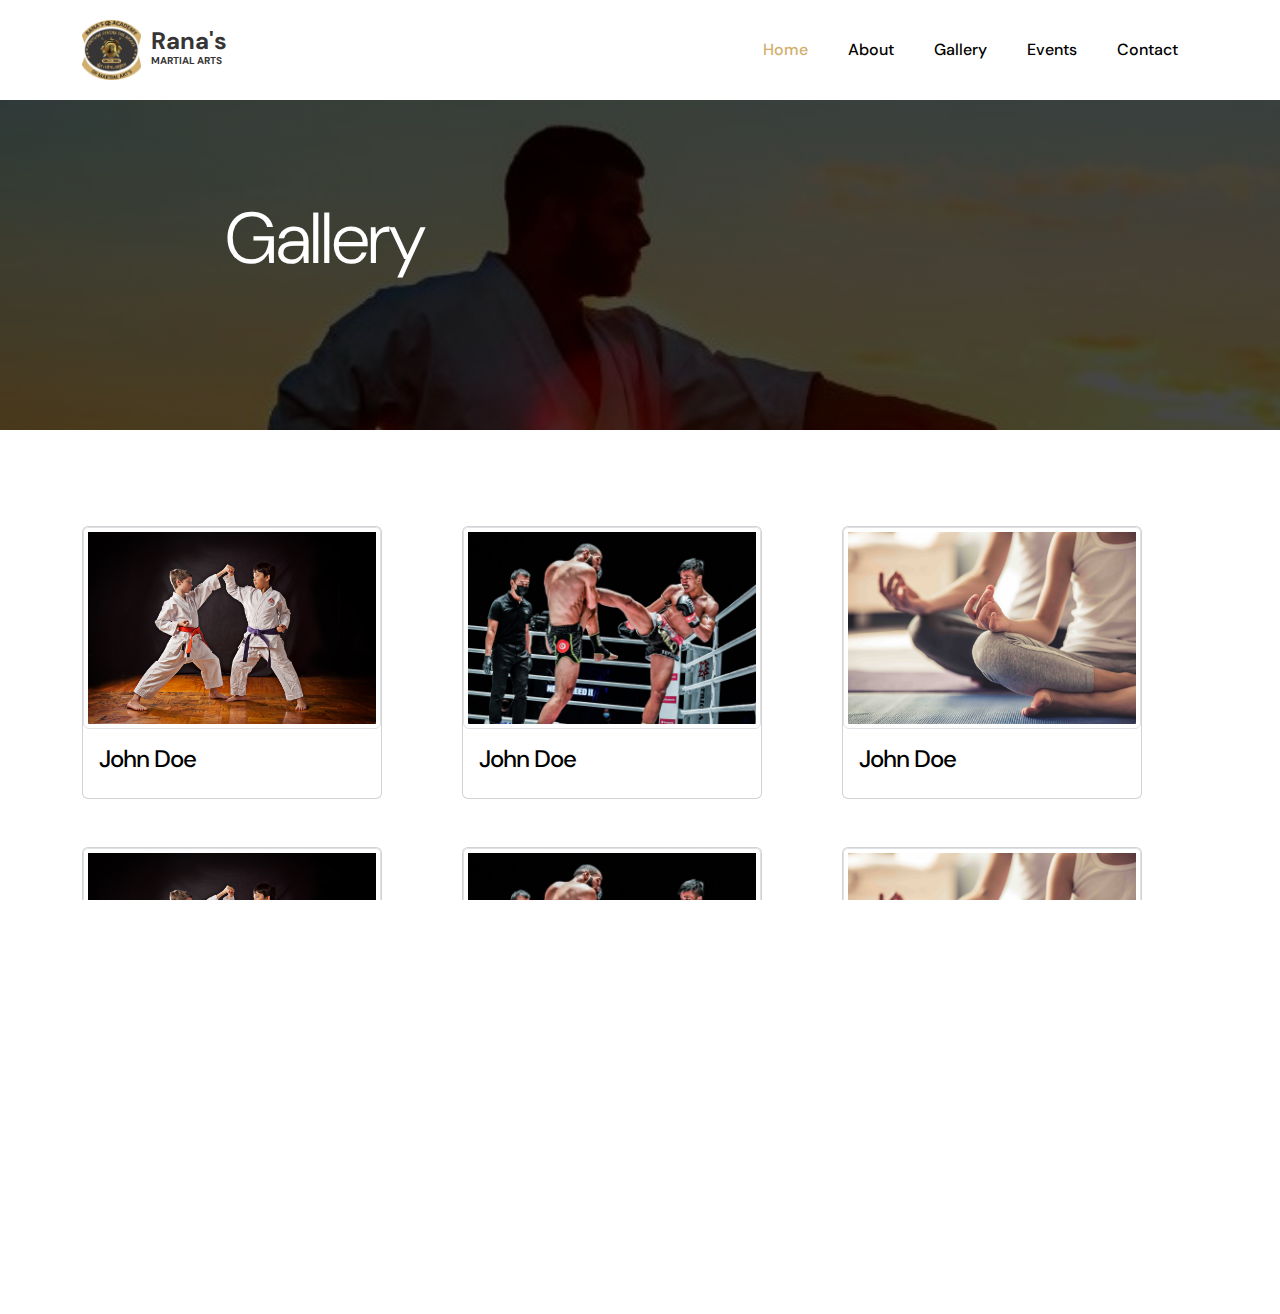
<file: gallery.html>
<!doctype html>
<html lang="en">

<head>
    <meta charset="utf-8">
    <meta name="viewport" content="width=device-width, initial-scale=1">

    <meta name="description" content="">
    <meta name="author" content="">
    <link rel="shortcut icon" href="images/Rana_Academy-removebg-preview.png">
    <title>Rana's Martial Arts</title>

    <!-- CSS FILES -->
    <link rel="preconnect" href="https://fonts.googleapis.com">

    <link rel="preconnect" href="https://fonts.gstatic.com" crossorigin>

    <link href="https://fonts.googleapis.com/css2?family=DM+Sans:ital,wght@0,400;0,500;0,700;1,400&display=swap" rel="stylesheet">

    <link href="css/bootstrap.min.css" rel="stylesheet">

    <link href="css/bootstrap-icons.css" rel="stylesheet">

    <link href="css/templatemo-tiya-golf-club.css" rel="stylesheet">

    <style>

      html,body{
                  width: 100%;
                  height: 100%;
                  margin: 0px;
                  padding: 0px;
                  overflow-x: hidden;
      }
        .read {
            width: 140px;
            box-shadow: 5px 5px black;
            border-radius: 5px;
        }
        
        ul {
            margin: 0px;
            padding: 0px;
        }
        
        .footer-section {
            background:white;
            position: relative;
        }
        
        .footer-cta {
            border-bottom: 1px solid #FFC90E;
        }
        
        .single-cta i {
            color: #ff5e14;
            font-size: 30px;
            float: left;
            margin-top: 8px;
        }
        
        .cta-text {
            padding-left: 15px;
            display: inline-block;
        }
        
        .cta-text h4 {
            color: #fff;
            font-size: 20px;
            font-weight: 600;
            margin-bottom: 2px;
        }
        
        .cta-text span {
            color: #757575;
            font-size: 15px;
        }
        
     
            
            
a {
  color: #fff;
  text-decoration: none;
}
.pg-footer {
  font-family: 'Roboto', sans-serif;
}


.footer {
    background-color: #363435;
    color: #fff;
}
.footer-wave-svg {
    background-color: transparent;
    display: block;
    height: 30px;
    position: relative;
    top: -1px;
    width: 100%;
}
.footer-wave-path {
    fill: #fffff2;
}

.footer-content {
    margin-left: auto;
    margin-right: auto;
    max-width: 1230px;
    padding: 40px 15px 450px;
    position: relative;
}

.footer-content-column {
    box-sizing: border-box;
    float: left;
    padding-left: 15px;
    padding-right: 15px;
    width: 100%;
    color: #fff;
}

.footer-content-column ul li a {
  color: #fff;
  text-decoration: none;
}

.footer-logo-link {
    display: inline-block;
}
.footer-menu {
    margin-top: 30px;
}

.footer-menu-name {
    color: #fffff2;
    font-size: 15px;
    font-weight: 900;
    letter-spacing: .1em;
    line-height: 18px;
    margin-bottom: 0;
    margin-top: 0;
    text-transform: uppercase;
}
.footer-menu-list {
    list-style: none;
    margin-bottom: 0;
    margin-top: 10px;
    padding-left: 0;
}
.footer-menu-list li {
    margin-top: 5px;
}

.footer-call-to-action-description {
    color: #fffff2;
    margin-top: 10px;
    margin-bottom: 20px;
}
.footer-call-to-action-button:hover {
    background-color: #fffff2;
    color: #00bef0;
}
.button:last-of-type {
    margin-right: 0;
}
.footer-call-to-action-button {
    background-color: #027b9a;
    border-radius: 21px;
    color: #fffff2;
    display: inline-block;
    font-size: 11px;
    font-weight: 900;
    letter-spacing: .1em;
    line-height: 18px;
    padding: 12px 30px;
    margin: 0 10px 10px 0;
    text-decoration: none;
    text-transform: uppercase;
    transition: background-color .2s;
    cursor: pointer;
    position: relative;
}
.footer-call-to-action {
    margin-top: 30px;
}
.footer-call-to-action-title {
    color: #fffff2;
    font-size: 14px;
    font-weight: 900;
    letter-spacing: .1em;
    line-height: 18px;
    margin-bottom: 0;
    margin-top: 0;
    text-transform: uppercase;
}
.footer-call-to-action-link-wrapper {
    margin-bottom: 0;
    margin-top: 10px;
    color: #fff;
    text-decoration: none;
}
.footer-call-to-action-link-wrapper a {
    color: #fff;
    text-decoration: none;
}





.footer-social-links {
    bottom: 0;
    height: 54px;
    position: absolute;
    right: 0;
    width: 236px;
}

.footer-social-amoeba-svg {
    height: 54px;
    left: 0;
    display: block;
    position: absolute;
    top: 0;
    width: 236px;
}

.footer-social-amoeba-path {
    fill: #027b9a;
}

.footer-social-link.linkedin {
    height: 26px;
    left: 3px;
    top: 11px;
    width: 26px;
}

.footer-social-link {
    display: block;
    padding: 10px;
    position: absolute;
}

.hidden-link-text {
    position: absolute;
    clip: rect(1px 1px 1px 1px);
    clip: rect(1px,1px,1px,1px);
    -webkit-clip-path: inset(0px 0px 99.9% 99.9%);
    clip-path: inset(0px 0px 99.9% 99.9%);
    overflow: hidden;
    height: 1px;
    width: 1px;
    padding: 0;
    border: 0;
    top: 50%;
}

.footer-social-icon-svg {
    display: block;
}

.footer-social-icon-path {
    fill: #fffff2;
    transition: fill .2s;
}

.footer-social-link.twitter {
    height: 28px;
    left: 62px;
    top: 3px;
    width: 28px;
}

.footer-social-link.youtube {
    height: 24px;
    left: 123px;
    top: 12px;
    width: 24px;
}

.footer-social-link.github {
    height: 34px;
    left: 172px;
    top: 7px;
    width: 34px;
}

.footer-copyright {
    background-color: #D1AE6C;
    color: #fff;
    padding: 15px 30px;
  text-align: center;
}

.footer-copyright-wrapper {
    margin-left: auto;
    margin-right: auto;
    max-width: 1200px;
}

.footer-copyright-text {
  color: #fff;
    font-size: 13px;
    font-weight: 400;
    line-height: 18px;
    margin-bottom: 0;
    margin-top: 0;
}

.footer-copyright-link {
    color: #fff;
    text-decoration: none;
}







/* Media Query For different screens */
@media (min-width:320px) and (max-width:479px)  { /* smartphones, portrait iPhone, portrait 480x320 phones (Android) */
  .footer-content {
    margin-left: auto;
    margin-right: auto;
    max-width: 1230px;
    padding: 40px 15px 1050px;
    position: relative;
  }
}
@media (min-width:480px) and (max-width:599px)  { /* smartphones, Android phones, landscape iPhone */
  .footer-content {
    margin-left: auto;
    margin-right: auto;
    max-width: 1230px;
    padding: 40px 15px 1050px;
    position: relative;
  }
}
@media (min-width:600px) and (max-width: 800px)  { /* portrait tablets, portrait iPad, e-readers (Nook/Kindle), landscape 800x480 phones (Android) */
  .footer-content {
    margin-left: auto;
    margin-right: auto;
    max-width: 1230px;
    padding: 40px 15px 1050px;
    position: relative;
  }
}
@media (min-width:801px)  { /* tablet, landscape iPad, lo-res laptops ands desktops */

}
@media (min-width:1025px) { /* big landscape tablets, laptops, and desktops */

}
@media (min-width:1281px) { /* hi-res laptops and desktops */

}




@media (min-width: 760px) {
  .footer-content {
      margin-left: auto;
      margin-right: auto;
      max-width: 1230px;
      padding: 40px 15px 450px;
      position: relative;
  }

  .footer-wave-svg {
      height: 50px;
  }

  .footer-content-column {
      width: 24.99%;
  }
}
@media (min-width: 568px) {
  /* .footer-content-column {
      width: 49.99%;
  } */
}

        .grid {
  display: grid;
  grid-template-columns: repeat(auto-fill, minmax(280px, 1fr));
  grid-gap: 20px;
  align-items: stretch;
}

.grid > article {
  border: 1px solid #ccc;
  box-shadow: 2px 2px 6px 0px rgba(0, 0, 0, 0.3);
}

.grid > article img {
  max-width: 100%;
}

.grid .text {
  padding: 20px;
}
.srim{
    background-image: linear-gradient(rgba(0,0,0,0.7),rgba(0,0,0,0.7)), url(images/wepik-export-20230930123845RDNT.jpeg);
    background-size: 100%,100%;
    background-attachment: fixed;
    background-repeat: no-repeat;
    width: 100%;
    height: 430px;
}

@import url('https://fonts.googleapis.com/css2?family=Poppins:ital,wght@0,100;0,200;0,300;0,400;0,500;0,600;0,700;0,800;0,900;1,100;1,200;1,300;1,400;1,500;1,600;1,700;1,800;1,900&display=swap');

@import url('https://fonts.googleapis.com/css2?family=Arimo:ital,wght@0,400;0,500;0,600;0,700;1,400;1,500;1,600;1,700&display=swap');


#contact {
  background-color:white;
  display: flex;
  justify-content: center;
  align-items: center;
}

.contact-box {
  width: clamp(100px, 90%, 1000px);
  margin: 80px 50px;
  display: flex;
  flex-wrap: wrap;
}

.contact-links, .contact-form-wrapper {
  width: 50%;
  padding: 8% 5% 10% 5%;
}


.contact-links {
  background:
    radial-gradient(
      circle at 55% 92%,#D1AE6C 0 12%, transparent 12.2%
    ), 
    radial-gradient(
      circle at 94% 72%, #D1AE6C 0 10%, transparent 10.2%
    ), 
    radial-gradient(
      circle at 20% max(78%, 350px),  #D1AE6C 0 7%, transparent 7.2%
    ), 
    radial-gradient(
      circle at 0% 0%,  #D1AE6C 0 40%, transparent 40.2%
    ), 
    #363435;
  border-radius: 10px 0 0 10px;
}

.contact-form-wrapper {
  background-color:#D1AE6C;
  border-radius: 0 10px 10px 0;
}

@media only screen and (max-width: 800px) {
  .contact-links, .contact-form-wrapper {
    width: 100%;
  }
  
  .contact-links {
    border-radius: 10px 10px 0 0;
  }
  
  .contact-form-wrapper {
    border-radius: 0 0 10px 10px;
  }
}

@media only screen and (max-width: 400px) {
  .contact-box {
    width: 95%;
    margin: 8% 5%;
  }
}

.pink {
  font-family: 'Arimo', sans-serif;
  color: #fff;
  font-size: clamp(30px, 6vw, 60px);
  letter-spacing: 2px;
  text-align: center;
  transform: scale(.95, 1);
}

.links {
  display: flex;
  flex-wrap: wrap;
  justify-content: center;
  padding-top: 50px;
}

.link {
  margin: 10px;
  cursor: pointer;
}

.ran{
  width: 45px;
  height: 45px;
  filter: 
    hue-rotate(220deg)
    drop-shadow(2px 4px 4px #0006);
  transition: 0.2s;
  user-select: none;
}

.ran:hover {
  transform: scale(1.1, 1.1);
}

.ran:active {
  transform: scale(1.1, 1.1);
  filter: 
    hue-rotate(220deg)
    drop-shadow(2px 4px 4px #222)
    sepia(0.3);
}

.form-item {
  position: relative;
}

label, input, textarea {
  font-family: 'Poppins', sans-serif;
}

label {
  position: absolute;
  top: 10px;
  left: 2%;
  color: #999;
  font-size: clamp(14px, 1.5vw, 18px);
  pointer-events: none;
  user-select: none;
}

input, textarea {
  width: 100%;
  outline: 0;
  border: 1px solid #ccc;
  border-radius: 4px;
  margin-bottom: 20px;
  padding: 12px;
  font-size: clamp(15px, 1.5vw, 18px);
}

input:focus+label, 
input:valid+label, 
textarea:focus+label, 
textarea:valid+label {
  font-size: clamp(13px, 1.3vw, 16px);
  color: #777;
  top: -20px;
  transition: all .225s ease;
}

.submit-btn {
  background-color: #363435;
  filter: drop-shadow(2px 2px 3px #0003);
  color: #fff;
  font-family: "Poppins",sans-serif;
  font-size: clamp(16px, 1.6vw, 18px);
  display: block;
  padding: 12px 20px;
  margin: 2px auto;
  border: none;
  border-radius: 4px;
  cursor: pointer;
  user-select: none;
  transition: 0.2s;
}

.submit-btn:hover {
  transform: scale(1.1, 1.1);
}

.submit-btn:active {
  transform: scale(1.1, 1.1);
  filter: sepia(0.5);
}

@media only screen and (max-width: 800px) {
  h2 {
    font-size: clamp(40px, 10vw, 60px);
  }
}

@media only screen and (max-width: 400px) {
  h2 {
    font-size: clamp(30px, 12vw, 60px);
  }
  
  .links {
    padding-top: 30px;
  }
  
  .ran {
    width: 38px;
    height: 38px;
  }
}



    </style>
</head>

<body>

    <main>

        <nav class="navbar navbar-expand-lg"  style="background-color:white;">
            <div class="container">
                <a class="navbar-brand d-flex align-items-center" href="index.html">
                    <img src="images/Rana_Academy-removebg-preview.png" height="60px">
                    <span class="navbar-brand-text" style="color: #363435;">
                          Rana's
                            <small>Martial Arts</small>
                        </span>
                </a>

                

                <button class="navbar-toggler" type="button" data-bs-toggle="collapse" data-bs-target="#navbarNav" aria-controls="navbarNav" aria-expanded="false" aria-label="Toggle navigation">
                        <span class="navbar-toggler-icon"></span>
                    </button>

                <div class="collapse navbar-collapse" style="color: #D1AE6C;" id="navbarNav">
                    <ul class="navbar-nav ms-lg-auto">
                        <li class="nav-item" style="color: #FFC90E;">
                            <a class="nav-link click-scroll" style="color: #D1AE6C" href="index.html">Home</a>
                        </li>

                        <li class="nav-item">
                            <a class="nav-link click-scroll" href="about.html" style="color: black;" >About</a>
                        </li>

                        <li class="nav-item">
                            <a class="nav-link click-scroll" href="gallery.html" style="color: black;">Gallery</a>
                        </li>

                      
                        <li class="nav-item">
                            <a class="nav-link click-scroll" href="events.html" style="color: black;">   Events</a>
                        </li>


                        <li class="nav-item">
                            <a class="nav-link click-scroll" href="contact.html" style="color: black;">   Contact</a>
                        </li>
                    </ul>                 
                </div>
            </div>
        </nav>

        <section>
            <!-- <svg viewBox="0 0 1265 144 " xmlns="http://www.w3.org/2000/svg " xmlns:xlink="http://www.w3.org/1999/xlink "><path fill="rgba(255, 255, 255, 1) " d="M 0 40 C 164 40 164 20 328 20 L 328 20 L 328 0 L 0 0 Z " stroke-width="0
                            "></path> <path fill="rgba(255, 255, 255, 1) " d="M 327 20 C 445.5 20 445.5 89 564 89 L 564 89 L 564 0 L 327 0 Z " stroke-width="0 "></path> <path fill="rgba(255, 255, 255, 1) " d="M 563 89 C 724.5 89 724.5 48 886 48 L 886 48 L 886 0 L 563 0 Z
                            " stroke-width="0 "></path><path fill="rgba(255, 255, 255, 1) " d="M 885 48 C 1006.5 48 1006.5 67 1128 67 L 1128 67 L 1128 0 L 885 0 Z " stroke-width="0 "></path><path fill="rgba(255, 255, 255, 1) " d="M 1127 67 C 1196 67 1196 0 1265 0 L 1265
                            0 L 1265 0 L 1127 0 Z " stroke-width="0 "></path></svg>-->

            <div class="container-fluid srim" >
                <div class="row">
                    <div class="col-md-2"></div>
                    <div class="col-md-5 pt-5 ">

                        <h1 class="display-2 pt-5  " style="color: white; margin-top:100px ;">Gallery</h1>

                    </div>
                
            </div>
            </div>


            <!--<svg viewBox="0 0 1265 144 " xmlns="http://www.w3.org/2000/svg " xmlns:xlink="http://www.w3.org/1999/xlink "><path fill="rgba(255, 255, 255, 1) " d="M 0 40 C 164 40 164 20 328 20 L 328 20 L 328 0 L 0 0 Z " stroke-width="0
                                "></path> <path fill="rgba(255, 255, 255, 1) " d="M 327 20 C 445.5 20 445.5 89 564 89 L 564 89 L 564 0 L 327 0 Z " stroke-width="0 "></path> <path fill="rgba(255, 255, 255, 1) " d="M 563 89 C 724.5 89 724.5 48 886 48 L 886 48 L 886 0 L 563 0 Z
                                " stroke-width="0 "></path><path fill="rgba(255, 255, 255, 1) " d="M 885 48 C 1006.5 48 1006.5 67 1128 67 L 1128 67 L 1128 0 L 885 0 Z " stroke-width="0 "></path><path fill="rgba(255, 255, 255, 1) " d="M 1127 67 C 1196 67 1196 0 1265 0 L
                                1265 0 L 1265 0 L 1127 0 Z " stroke-width="0 "></path></svg>-->
        </section>




        <br>
        
                     
                 
                 
                 
                </main>
              </div>

              
           <!-- <div class="container ">
                <h2 style="color:#D1AE6C;" align="center">Classes</h2>

                <div class="row ">
                    <div class="col-md-3">
                        <div class="card bib" style="background-color:#640E6B;padding: 20px;border-radius: 30px;box-shadow: 15px 15px #737070;">
                            <div class="card-header" style="border-bottom: 10px solid #FFC90E;color: aliceblue;">Living Life For Him</div>
                            <div class="card-text" style="color: white;">
                                Lorem ipsum dolor sit, amet consectetur adipisicing elit. Architecto deserunt, dolorum quae labore non, dicta pariatur quidem, quo officiis vitae accusamus voluptas! Temporibus molestiae beatae iure eius consectetur animi ut.
                            </div>

                        </div>



                    </div>

                    <div class="col-md-3">
                        <div class="card" shadow style="background-color:#640E6B;padding: 20px;border-radius: 30px; box-shadow: 15px 15px #737070;">
                            <div class="card-header " style="border-bottom: 10px solid #FFC90E;color: aliceblue; ">Living Life For Him</div>
                            <div class="card-text " style="color: white;">
                                Lorem ipsum dolor sit, amet consectetur adipisicing elit. Architecto deserunt, dolorum quae labore non, dicta pariatur quidem, quo officiis vitae accusamus voluptas! Temporibus molestiae beatae iure eius consectetur animi ut.
                            </div>
                        </div>

                    </div>
                    <div class="col-md-3 ">
                        <div class="card bib " style="background-color:#640E6B;padding: 20px;border-radius: 30px;box-shadow: 15px 15px #737070; " ">
                            <div class="card-header " style="border-bottom: 10px solid #FFC90E;color: aliceblue; ">Living Life For Him</div>
                            <div class="card-text "style="color: white; ">
                                Lorem ipsum dolor sit, amet consectetur adipisicing elit. Architecto deserunt, dolorum quae labore non, dicta pariatur quidem, quo officiis vitae accusamus voluptas! Temporibus molestiae beatae iure eius consectetur animi ut.
                            </div>
                        </div>

                    </div>
                    <div class="col-md-3 ">
                        <div class="card bib " style="background-color:#640E6B;padding: 20px;border-radius: 30px;box-shadow: 15px 15px #737070; " ">
                            <div class="card-header " style="border-bottom: 10px solid #FFC90E;color: aliceblue; ">Living Life For Him</div>
                            <div class="card-text " style="color: white;">
                                Lorem ipsum dolor sit, amet consectetur adipisicing elit. Architecto deserunt, dolorum quae labore non, dicta pariatur quidem, quo officiis vitae accusamus voluptas! Temporibus molestiae beatae iure eius consectetur animi ut.
                            </div>
                        </div>

                    </div>
                </div>
            </div>
            </div>
        </section>

        <section class="about-section section-padding " id="section_2 ">
            <div class="container ">
                <div class="row ">
                    <div class="col-lg-12 col-12 text-center ">
                        <h2 class="mb-lg-5 mb-4 " style="color:#640E6B;">Good News Baptist Bible Institute</h2>
                    </div>
                    <div class="col-lg-12 col-12 text-center ">
                        <p style="color: black;text-align: justify;">Lorem ipsum dolor sit amet, consectetur adipiscing elit. Duis blandit at odio et dapibus. Fusce erat neque, auctor at purus at, egestas auctor mauris. Duis iaculis mi vehicula luctus volutpat. Cras vel tristique elit, eget iaculis
                            augue. Cras elementum ut velit quis pretium. Cras ac tempor ex, vel vehicula eros. Integer sit amet tortor placerat, eleifend ipsum at, eleifend tortor. Donec accumsan tellus quis ex varius, id convallis nibh accumsan. Praesent
                            maximus mattis rhoncus. Curabitur mollis dictum molestie. Nunc nec urna molestie, pellentesque magna vel, fringilla turpis. Morbi auctor vitae orci eu bibendum. Fusce scelerisque porttitor laoreet. Sed rutrum suscipit.</p>
                    </div>
                    <button class="btn read" style="background-color:#640E6B;color: aliceblue
                    ;">Read More</button>





                </div>
            </div>
        </section>-->

        

    

                    <br><br><br>

                    <div class="container ">
                        <div class="row">
                            <div class="col-md-4">
                                   <a href="images/karate-sparring.jpg" style="text-decoration: none; color: black;">
                        
                              
                                     <div class="card" style="width:300px">
                                          <img class="card-img-top img-thumbnail" src="images/karate-sparring.jpg" alt="Card image" style="width:100%">
                                             <div class="card-body">
                                                   <h4 class="card-title">John Doe</h4>
                                                  
                                             </div>
                                     </div>
                                     
                                   </a>
                           </div>
                      
                     
                    
                                      <div class="col-md-4">
                                              <a href="images/Superlek-Kiatmoo9-Fahdi-Khaled-kickboxing-1920X1280-27-1200x800.jpg" style="text-decoration: none; color: black;">
                                      
                                                         
                                                                <div class="card" style="width:300px">
                                                                     <img class="card-img-top img-thumbnail" src="images/Superlek-Kiatmoo9-Fahdi-Khaled-kickboxing-1920X1280-27-1200x800.jpg" alt="Card image" style="width:100%">
                                                                        <div class="card-body">
                                                                              <h4 class="card-title">John Doe</h4>
                                                                             
                                                                        </div>
                                                                </div>
                                                
                                              </a>
                                     </div>
                    
                                     <div class="col-md-4">
                                        <a href="images/breathing-and-meditation-main.jpg" style="text-decoration: none; color: black;">
                                
                                                  
                                                          <div class="card" style="width:300px">
                                                               <img class="card-img-top img-thumbnail" src="images/breathing-and-meditation-main.jpg" alt="Card image" style="width:100%">
                                                                  <div class="card-body">
                                                                        <h4 class="card-title">John Doe</h4>
                                                                       
                                                                  </div>
                                                          </div>
                                          
                                        </a>
                               </div>
                    
                           </div>
                     </div>
      <br><br>
                     <div class="container">
                        <div class="row ">
                            <div class="col-md-4">
                                   <a href="images/karate-sparring.jpg" style="text-decoration: none; color: black;">
                        
                              
                                     <div class="card" style="width:300px">
                                          <img class="card-img-top img-thumbnail" src="images/karate-sparring.jpg" alt="Card image" style="width:100%">
                                             <div class="card-body">
                                                   <h4 class="card-title">John Doe</h4>
                                                  
                                             </div>
                                     </div>
                                     
                                   </a>
                           </div>
                      
                     
                    
                                      <div class="col-md-4">
                                              <a href="images/Superlek-Kiatmoo9-Fahdi-Khaled-kickboxing-1920X1280-27-1200x800.jpg" style="text-decoration: none; color: black;">
                                      
                                                         
                                                                <div class="card" style="width:300px">
                                                                     <img class="card-img-top img-thumbnail" src="images/Superlek-Kiatmoo9-Fahdi-Khaled-kickboxing-1920X1280-27-1200x800.jpg" alt="Card image" style="width:100%">
                                                                        <div class="card-body">
                                                                              <h4 class="card-title">John Doe</h4>
                                                                             
                                                                        </div>
                                                                </div>
                                                
                                              </a>
                                     </div>
                    
                                     <div class="col-md-4">
                                        <a href="images/breathing-and-meditation-main.jpg" style="text-decoration: none; color: black;">
                                
                                                  
                                                          <div class="card" style="width:300px">
                                                               <img class="card-img-top img-thumbnail" src="images/breathing-and-meditation-main.jpg" alt="Card image" style="width:100%">
                                                                  <div class="card-body">
                                                                        <h4 class="card-title">John Doe</h4>
                                                                       
                                                                  </div>
                                                          </div>
                                          
                                        </a>
                               </div>
                    
                           </div>
                     </div>

    
    </main>

    <br><br><br>

    <div class="pg-footer">
        <footer class="footer">
          <svg class="footer-wave-svg" xmlns="http://www.w3.org/2000/svg" viewBox="0 0 1200 100" preserveAspectRatio="none">
            <path class="footer-wave-path"    d="M851.8,100c125,0,288.3-45,348.2-64V0H0v44c3.7-1,7.3-1.9,11-2.9C80.7,22,151.7,10.8,223.5,6.3C276.7,2.9,330,4,383,9.8 c52.2,5.7,103.3,16.2,153.4,32.8C623.9,71.3,726.8,100,851.8,100z"></path>
          </svg>
          <br>
          <div class="container-fluid">
          <div class="row">
            <div class="col-md-3"></div>
            <div class="col-md-3"></div>

          </div>
        </div>
          <div class="footer-copyright">
            <div class="footer-copyright-wrapper">
              <p class="footer-copyright-text">
                <a class="footer-copyright-link" href="#" target="_self"> ©2023. | Designed By: Razina Joseph. Tested By: Max Vanjohn | All rights reserved. </a>
              </p>
            </div>
          </div>
        </footer>
      </div>


    <!-- JAVASCRIPT FILES -->
    <script src="js/jquery.min.js "></script>
    <script src="js/bootstrap.bundle.min.js "></script>
    <script src="js/jquery.sticky.js "></script>
    <script src="js/click-scroll.js "></script>
    <script src="js/animated-headline.js "></script>
    <script src="js/modernizr.js "></script>
    <script src="js/custom.js "></script>

</body>

</html>
</file>
<file: css/templatemo-tiya-golf-club.css>
/*

TemplateMo 587 Tiya Golf Club

https://templatemo.com/tm-587-tiya-golf-club

*/


/*---------------------------------------
  CUSTOM PROPERTIES ( VARIABLES )             
-----------------------------------------*/

:root {
    --white-color: #ffffff;
    --primary-color: #81B29A;
    --secondary-color: #3D405B;
    --section-bg-color: #F4F1DE;
    --custom-btn-bg-color: #F2CC8F;
    --custom-btn-bg-hover-color: #E07A5F;
    --dark-color: #000000;
    --p-color: #717275;
    --link-hover-color: #F2CC8F;
    --body-font-family: 'DM Sans', sans-serif;
    --h1-font-size: 42px;
    --h2-font-size: 36px;
    --h3-font-size: 28px;
    --h4-font-size: 24px;
    --h5-font-size: 22px;
    --h6-font-size: 20px;
    --p-font-size: 18px;
    --menu-font-size: 16px;
    --btn-font-size: 14px;
    --border-radius-large: 100px;
    --border-radius-medium: 20px;
    --border-radius-small: 10px;
    --font-weight-normal: 400;
    --font-weight-medium: 500;
    --font-weight-bold: 700;
}

body {
    background-color: var(--white-color);
    font-family: var(--body-font-family);
}


/*---------------------------------------
  TYPOGRAPHY               
-----------------------------------------*/

h2,
h3,
h4,
h5,
h6 {
    color: var(--dark-color);
}

h1,
h2,
h3,
h4,
h5,
h6 {
    font-weight: var(--font-weight-medium);
    letter-spacing: -1px;
}

h1 {
    font-size: var(--h1-font-size);
    font-weight: var(--font-weight-bold);
}

h2 {
    font-size: var(--h2-font-size);
    font-weight: var(--font-weight-bold);
}

h3 {
    font-size: var(--h3-font-size);
}

h4 {
    font-size: var(--h4-font-size);
}

h5 {
    font-size: var(--h5-font-size);
}

h6 {
    font-size: var(--h6-font-size);
}

p {
    color: var(--p-color);
    font-size: var(--p-font-size);
    font-weight: var(--font-weight-normal);
}

ul li {
    color: var(--p-color);
    font-size: var(--p-font-size);
    font-weight: var(--font-weight-normal);
}

a,
button {
    touch-action: manipulation;
    transition: all 0.3s;
}

a {
    display: inline-block;
    color: var(--secondary-color);
    text-decoration: none;
}

a:hover {
    color: var(--link-hover-color);
}

b,
strong {
    font-weight: var(--font-weight-bold);
}


/*---------------------------------------
  SECTION               
-----------------------------------------*/

.section-bg {
    background-color: var(--section-bg-color);
}

.section-padding {
    padding-top: 100px;
    padding-bottom: 100px;
}

.section-overlay {
    content: "";
    background: rgba(0, 0, 0, 0) linear-gradient(rgba(39, 48, 83, 0.01) 0%, rgb(39, 48, 83) 100%) repeat scroll 0% 0%;
    position: absolute;
    top: 0;
    right: 0;
    bottom: 0;
    left: 0;
}

::selection {
    background-color: var(--primary-color);
    color: var(--white-color);
}


/*---------------------------------------
  ANIMATED HEADLINE               
-----------------------------------------*/

.cd-words-wrapper {
    display: inline-block;
    position: relative;
    text-align: left;
}

.cd-words-wrapper b {
    color: var(--link-hover-color);
    display: inline-block;
    position: absolute;
    white-space: nowrap;
    left: 0;
    top: 0;
}

.cd-words-wrapper b.is-visible {
    position: relative;
}

.no-js .cd-words-wrapper b {
    opacity: 0;
}

.no-js .cd-words-wrapper b.is-visible {
    opacity: 1;
}

.cd-headline.rotate-1 .cd-words-wrapper {
    -webkit-perspective: 300px;
    -moz-perspective: 300px;
    perspective: 300px;
}

.cd-headline.rotate-1 b {
    opacity: 0;
    -webkit-transform-origin: 50% 100%;
    -moz-transform-origin: 50% 100%;
    -ms-transform-origin: 50% 100%;
    -o-transform-origin: 50% 100%;
    transform-origin: 50% 100%;
    -webkit-transform: rotateX(180deg);
    -moz-transform: rotateX(180deg);
    -ms-transform: rotateX(180deg);
    -o-transform: rotateX(180deg);
    transform: rotateX(180deg);
}

.cd-headline.rotate-1 b.is-visible {
    opacity: 1;
    -webkit-transform: rotateX(0deg);
    -moz-transform: rotateX(0deg);
    -ms-transform: rotateX(0deg);
    -o-transform: rotateX(0deg);
    transform: rotateX(0deg);
    -webkit-animation: cd-rotate-1-in 1.2s;
    -moz-animation: cd-rotate-1-in 1.2s;
    animation: cd-rotate-1-in 1.2s;
}

.cd-headline.rotate-1 b.is-hidden {
    -webkit-transform: rotateX(180deg);
    -moz-transform: rotateX(180deg);
    -ms-transform: rotateX(180deg);
    -o-transform: rotateX(180deg);
    transform: rotateX(180deg);
    -webkit-animation: cd-rotate-1-out 1.2s;
    -moz-animation: cd-rotate-1-out 1.2s;
    animation: cd-rotate-1-out 1.2s;
}

@-webkit-keyframes cd-rotate-1-in {
    0% {
        -webkit-transform: rotateX(180deg);
        opacity: 0;
    }
    35% {
        -webkit-transform: rotateX(120deg);
        opacity: 0;
    }
    65% {
        opacity: 0;
    }
    100% {
        -webkit-transform: rotateX(360deg);
        opacity: 1;
    }
}

@-moz-keyframes cd-rotate-1-in {
    0% {
        -moz-transform: rotateX(180deg);
        opacity: 0;
    }
    35% {
        -moz-transform: rotateX(120deg);
        opacity: 0;
    }
    65% {
        opacity: 0;
    }
    100% {
        -moz-transform: rotateX(360deg);
        opacity: 1;
    }
}

@keyframes cd-rotate-1-in {
    0% {
        -webkit-transform: rotateX(180deg);
        -moz-transform: rotateX(180deg);
        -ms-transform: rotateX(180deg);
        -o-transform: rotateX(180deg);
        transform: rotateX(180deg);
        opacity: 0;
    }
    35% {
        -webkit-transform: rotateX(120deg);
        -moz-transform: rotateX(120deg);
        -ms-transform: rotateX(120deg);
        -o-transform: rotateX(120deg);
        transform: rotateX(120deg);
        opacity: 0;
    }
    65% {
        opacity: 0;
    }
    100% {
        -webkit-transform: rotateX(360deg);
        -moz-transform: rotateX(360deg);
        -ms-transform: rotateX(360deg);
        -o-transform: rotateX(360deg);
        transform: rotateX(360deg);
        opacity: 1;
    }
}

@-webkit-keyframes cd-rotate-1-out {
    0% {
        -webkit-transform: rotateX(0deg);
        opacity: 1;
    }
    35% {
        -webkit-transform: rotateX(-40deg);
        opacity: 1;
    }
    65% {
        opacity: 0;
    }
    100% {
        -webkit-transform: rotateX(180deg);
        opacity: 0;
    }
}

@-moz-keyframes cd-rotate-1-out {
    0% {
        -moz-transform: rotateX(0deg);
        opacity: 1;
    }
    35% {
        -moz-transform: rotateX(-40deg);
        opacity: 1;
    }
    65% {
        opacity: 0;
    }
    100% {
        -moz-transform: rotateX(180deg);
        opacity: 0;
    }
}

@keyframes cd-rotate-1-out {
    0% {
        -webkit-transform: rotateX(0deg);
        -moz-transform: rotateX(0deg);
        -ms-transform: rotateX(0deg);
        -o-transform: rotateX(0deg);
        transform: rotateX(0deg);
        opacity: 1;
    }
    35% {
        -webkit-transform: rotateX(-40deg);
        -moz-transform: rotateX(-40deg);
        -ms-transform: rotateX(-40deg);
        -o-transform: rotateX(-40deg);
        transform: rotateX(-40deg);
        opacity: 1;
    }
    65% {
        opacity: 0;
    }
    100% {
        -webkit-transform: rotateX(180deg);
        -moz-transform: rotateX(180deg);
        -ms-transform: rotateX(180deg);
        -o-transform: rotateX(180deg);
        transform: rotateX(180deg);
        opacity: 0;
    }
}


/*---------------------------------------
  CUSTOM BUTTON               
-----------------------------------------*/

.custom-btn {
    background: var(--custom-btn-bg-color);
    border: 2px solid transparent;
    border-radius: var(--border-radius-large);
    color: var(--white-color);
    font-size: var(--btn-font-size);
    font-weight: var(--font-weight-bold);
    line-height: normal;
    transition: all 0.3s;
    padding: 10px 20px;
}

.custom-btn:hover {
    background: var(--custom-btn-bg-hover-color);
    color: var(--white-color);
}

.custom-border-btn {
    background: transparent;
    border: 2px solid var(--custom-btn-bg-color);
    color: var(--custom-btn-bg-color);
}

.custom-border-btn:hover {
    background: var(--custom-btn-bg-color);
    border-color: transparent;
    color: var(--white-color);
}

.custom-btn-bg-white {
    border-color: var(--white-color);
    color: var(--white-color);
}

.custom-btn-group .link {
    color: var(--white-color);
    font-weight: var(--font-weight-medium);
}

.custom-btn-group .link:hover {
    color: var(--link-hover-color);
}


/*---------------------------------------
  NAVIGATION BAR & OFFCANVAS              
-----------------------------------------*/

.offcanvas {
    background-color: var(--primary-color);
    padding: 30px;
}

.offcanvas.offcanvas-end {
    border-left: 0;
}

.offcanvas-header .btn-close {
    transition: all 0.3s;
}

.offcanvas-header .btn-close:hover {
    transform: rotate(180deg);
}

.offcanvas svg {
    position: absolute;
    bottom: 0;
    right: 0;
    left: 0;
}

.sticky-wrapper {
    position: absolute;
    top: 0;
    right: 0;
    left: 0;
}

.sticky-wrapper.is-sticky .navbar {
    background-color: #640E6B;
}

.navbar {
    background: transparent;
    z-index: 99;
    padding-top: 15px;
    padding-bottom: 15px;
}

.navbar-brand,
.navbar-brand:hover {
    font-size: var(--h4-font-size);
    font-weight: var(--font-weight-bold);
    display: block;
    color: #640E6B;
    ;
    max-width: 48px;
}

.navbar .navbar-brand,
.navbar .navbar-brand:hover {
    color: var(--white-color);
}

.navbar .navbar-brand-image {
    filter: brightness(0) invert(1);
}

.navbar-brand-image {
    width: 48px;
    height: 48px;
}

.navbar-brand-text {
    line-height: normal;
    margin-left: 10px;
    position: relative;
    bottom: 5px;
}

.navbar-brand-text small {
    display: block;
    font-size: 10px;
    line-height: 1;
    text-transform: uppercase;
}

.navbar-expand-lg .navbar-nav .nav-link {
    border-radius: var(--border-radius-large);
    margin: 10px;
    padding: 10px;
}

.navbar-nav .nav-link {
    display: inline-block;
    color: var(--white-color);
    font-size: var(--menu-font-size);
    font-weight: var(--font-weight-medium);
    padding-top: 15px;
    padding-bottom: 15px;
}

.navbar-nav .nav-link.active,
.navbar-nav .nav-link:hover {
    color: #ffffff;
}

.navbar .dropdown-menu {
    background: var(--white-color);
    box-shadow: 0 1rem 3rem rgba(0, 0, 0, .175);
    border: 0;
    display: inherit;
    opacity: 0;
    min-width: 9rem;
    margin-top: 20px;
    padding: 13px 0 10px 0;
    transition: all 0.3s;
    pointer-events: none;
}

.navbar .dropdown-menu::before {
    content: "";
    width: 0;
    height: 0;
    border-left: 20px solid transparent;
    border-right: 20px solid transparent;
    border-bottom: 15px solid var(--white-color);
    position: absolute;
    top: -10px;
    left: 10px;
}

.navbar .dropdown-item {
    display: inline-block;
    color: var(--p-color);
    font-size: var(--menu-font-size);
    font-weight: var(--font-weight-medium);
    position: relative;
}

.navbar .dropdown-item.active,
.navbar .dropdown-item:active,
.navbar .dropdown-item:focus,
.navbar .dropdown-item:hover {
    background: transparent;
    color: var(--link-hover-color);
}

.navbar .dropdown-toggle::after {
    content: "\f282";
    display: inline-block;
    font-family: bootstrap-icons !important;
    font-size: var(--copyright-font-size);
    font-style: normal;
    font-weight: normal !important;
    font-variant: normal;
    text-transform: none;
    line-height: 1;
    vertical-align: -.125em;
    -webkit-font-smoothing: antialiased;
    -moz-osx-font-smoothing: grayscale;
    position: relative;
    left: 2px;
    border: 0;
}

@media screen and (min-width: 992px) {
    .navbar .dropdown:hover .dropdown-menu {
        opacity: 1;
        margin-top: 0;
        pointer-events: auto;
    }
}

.navbar-toggler {
    border: 0;
    padding: 0;
    cursor: pointer;
    margin: 0;
    width: 30px;
    height: 35px;
    outline: none;
}

.navbar-toggler:focus {
    outline: none;
    box-shadow: none;
}

.navbar-toggler[aria-expanded="true"] .navbar-toggler-icon {
    background: transparent;
}

.navbar-toggler[aria-expanded="true"] .navbar-toggler-icon:before,
.navbar-toggler[aria-expanded="true"] .navbar-toggler-icon:after {
    transition: top 300ms 50ms ease, -webkit-transform 300ms 350ms ease;
    transition: top 300ms 50ms ease, transform 300ms 350ms ease;
    transition: top 300ms 50ms ease, transform 300ms 350ms ease, -webkit-transform 300ms 350ms ease;
    top: 0;
}

.navbar-toggler[aria-expanded="true"] .navbar-toggler-icon:before {
    transform: rotate(45deg);
}

.navbar-toggler[aria-expanded="true"] .navbar-toggler-icon:after {
    transform: rotate(-45deg);
}

.navbar-toggler .navbar-toggler-icon {
    background: #D1AE6C;
    transition: background 10ms 300ms ease;
    display: block;
    width: 30px;
    height: 3px;
    position: relative;
}

.navbar-toggler .navbar-toggler-icon:before,
.navbar-toggler .navbar-toggler-icon:after {
    transition: top 300ms 350ms ease, -webkit-transform 300ms 50ms ease;
    transition: top 300ms 350ms ease, transform 300ms 50ms ease;
    transition: top 300ms 350ms ease, transform 300ms 50ms ease, -webkit-transform 300ms 50ms ease;
    position: absolute;
    right: 0;
    left: 0;
    background:#D1AE6C;
    width: 30px;
    height: 2px;
    content: '';
}

.navbar-toggler .navbar-toggler-icon::before {
    top: -8px;
}

.navbar-toggler .navbar-toggler-icon::after {
    top: 8px;
}


/*---------------------------------------
  HERO        
-----------------------------------------*/

.hero-section {
    background-image: url('../images/Bold\ Sale\ Brand\ Website\ Homepage\ Banner.png');
    background-repeat: no-repeat;
    background-size: cover;
    background-position: center;
    position: relative;
    padding-top: 100px;
    padding-bottom: 100px;
    height: 100vh;
    min-height: 670px;
    margin-bottom: -90px;
}

.hero-50 {
    height: auto;
    min-height: 540px;
    margin-bottom: -100px;
}

.hero-50 .container+svg {
    transform: rotate(180deg);
}

.hero-section .ratio {
    border-radius: var(--border-radius-medium);
    overflow: hidden;
}

.hero-section svg {
    position: absolute;
    right: 0;
    left: 0;
}

.hero-section>svg {
    top: 0;
}

.hero-section .container+svg {
    top: auto;
    bottom: -1px;
}

.hero-section .row {
    position: relative;
    z-index: 22;
}


/*---------------------------------------
  BACKGROUND IMAGE SECTION        
-----------------------------------------*/

.section-bg-image {
    background-image: url('../images/frederik-rosar-NDSZcCfnsbY-unsplash.jpg');
    background-repeat: no-repeat;
    background-size: cover;
    background-position: center;
    position: relative;
    margin-bottom: -70px;
}

.section-bg-image .container+svg {
    transform: rotate(180deg);
    position: relative;
    bottom: -1px;
}

.section-bg-image-block {
    backdrop-filter: blur(5px) saturate(180%);
    -webkit-backdrop-filter: blur(5px) saturate(180%);
    background-color: rgba(255, 255, 255, 0.75);
    border-radius: var(--border-radius-medium);
    border: 1px solid rgba(209, 213, 219, 0.3);
    border-radius: var(--border-radius-medium);
    padding: 50px;
}

.section-bg-image-block .input-group {
    background-color: var(--white-color);
    border-radius: var(--border-radius-large);
    padding: 10px 15px;
}

.section-bg-image-block .input-group-text {
    background-color: transparent;
    border: 0;
}

.section-bg-image-block input[type="email"] {
    border: 0;
    box-shadow: none;
    margin-bottom: 0;
    padding-left: 0;
}

.section-bg-image-block button[type="submit"] {
    background-color: var(--primary-color);
    border: 0;
    border-radius: var(--border-radius-large) !important;
    color: var(--white-color);
    max-width: 150px;
}


/*---------------------------------------
  ABOUT SECTOIN              
-----------------------------------------*/

.about-section {
    padding-bottom: 70px;
}

.member-block-image-wrap {
    border-radius: var(--border-radius-medium);
    position: relative;
    overflow: hidden;
}

.member-block-image-wrap:hover .member-block-image {
    transform: scale(1.2);
}

.member-block-image-wrap:hover .social-icon {
    opacity: 1;
}

.member-block-image-wrap .social-icon {
    background-color: var(--white-color);
    border-radius: var(--border-radius-large);
    position: absolute;
    top: 50%;
    left: 50%;
    transform: translate(-50%, -50%);
    opacity: 0;
    transition: all 0.5s;
    padding: 15px 20px;
    width: auto;
}

.member-block-image {
    transition: all 0.3s;
}

.member-block-info {
    padding: 10px;
}

.member-block-info h4,
.member-block-info p {
    margin-bottom: 0;
}


/*---------------------------------------
  CUSTOM BLOCK              
-----------------------------------------*/

.custom-block {
    border-radius: var(--border-radius-medium);
    position: relative;
    overflow: hidden;
    padding: 30px 20px;
}

.custom-block-bg {
    background: var(--white-color);
}

.custom-block-date-wrap {
    background-color: var(--primary-color);
    border-radius: var(--border-radius-medium);
    text-align: center;
    padding: 20px 30px;
}

.custom-block-date {
    font-size: var(--h1-font-size);
}

.custom-block-image-wrap {
    border-radius: var(--border-radius-medium);
    position: relative;
    overflow: hidden;
}

.custom-block-image-wrap:hover .custom-block-image {
    transform: scale(1.2);
}

.custom-block-image-wrap:hover .custom-block-icon {
    opacity: 1;
}

.custom-block-image {
    transition: all 0.3s;
}

.custom-block-image-wrap .custom-block-date-wrap,
.custom-block-image-wrap .custom-btn-wrap {
    position: absolute;
    bottom: 0;
}

.custom-block-image-wrap .custom-block-date-wrap {
    border-radius: 0;
    left: 0;
    width: 50%;
    padding: 12.30px 20px;
}

.custom-block-image-wrap .custom-btn-wrap {
    right: 0;
    width: 50%;
}

.custom-block-image-wrap .custom-btn {
    border-radius: 0;
    display: block;
    padding: 15px 20px;
}

.custom-block-info {
    padding-top: 10px;
}

.custom-block-image-wrap+.custom-block-info {
    padding-top: 20px;
}

.custom-block-span {
    color: var(--secondary-color);
    font-weight: var(--font-weight-bold);
    min-width: 110px;
    margin-right: 10px;
}

.custom-block-icon {
    background: var(--custom-btn-bg-color);
    border-radius: var(--border-radius-large);
    color: var(--white-color);
    width: 60px;
    height: 60px;
    line-height: 60px;
    text-align: center;
    font-size: var(--h3-font-size);
    position: absolute;
    top: 50%;
    left: 50%;
    transform: translate(-50%, -50%);
    opacity: 0;
    transition: all 0.5s;
}

.custom-block-icon:hover {
    background: var(--custom-btn-bg-hover-color);
    color: var(--white-color);
}


/*---------------------------------------
  EVENTS SECTION            
-----------------------------------------*/

.events-section.section-bg .container>.row {
    margin-right: 5px;
    margin-left: 5px;
}

.events-section.section-bg .container>.row .row {
    margin: auto;
}

.events-listing-section {
    margin-bottom: 100px;
}

.events-detail-section .custom-block-info {
    padding: 40px 60px;
}

.events-detail-info {
    background-color: var(--section-bg-color);
    border-radius: var(--border-radius-medium);
    padding: 50px 25px;
}

.events-title {
    font-size: var(--h3-font-size);
    font-weight: var(--font-weight-medium);
}


/*---------------------------------------
  MEMBERSHIP SECTION            
-----------------------------------------*/

.membership-section .container {
    position: relative;
    z-index: 2;
}

.table-responsive {
    border-radius: var(--border-radius-medium);
}

.table-responsive tbody,
.table-responsive td,
.table-responsive tfoot,
.table-responsive th,
.table-responsive thead,
.table-responsive tr {
    border: 0;
}

.table-responsive thead tr {
    background-color: var(--secondary-color);
    color: var(--white-color);
}

.table-responsive thead th {
    padding: 22px 16px !important;
}

.table-responsive tbody tr:nth-child(even) {
    background-color: var(--section-bg-color);
}

.table>:not(caption)>*>* {
    padding: 18px 16px;
}

.table-responsive .bi-check-circle-fill {
    color: var(--primary-color);
}

.table-responsive .bi-x-circle-fill {
    color: var(--custom-btn-bg-hover-color);
}

.membership-form {
    background-color: var(--secondary-color);
    border-radius: var(--border-radius-medium);
    padding: 35px;
}

.membership-form .form-floating>textarea {
    border-radius: var(--border-radius-medium);
    height: 100px;
}


/*---------------------------------------
  CONTACT               
-----------------------------------------*/

.contact-form .form-floating>textarea {
    border-radius: var(--border-radius-medium);
    height: 120px;
}

.contact-info {
    position: relative;
}

.contact-info-item {
    background: var(--secondary-color);
    border-radius: var(--border-radius-medium);
    position: absolute;
    overflow: hidden;
    top: 50%;
    left: 50%;
    transform: translate(-50%, -50%);
    text-align: center;
}

.contact-info-body {
    padding: 20px 30px;
}

.contact-info-body strong,
.contact-info-item a {
    color: var(--white-color);
}

.contact-info-footer {
    background-color: var(--custom-btn-bg-hover-color);
    padding: 10px 20px;
    transition: all 0.3s;
}

.contact-info-footer:hover {
    background-color: var(--custom-btn-bg-color);
}

.contact-info-footer a {
    display: block;
    font-weight: var(--font-weight-bold);
}


/*---------------------------------------
  SITE FOOTER            
-----------------------------------------*/

.site-footer {
    position: relative;
    padding-bottom: 200px;
}

.site-footer .container {
    position: relative;
    z-index: 2;
}

.site-footer svg {
    position: absolute;
    bottom: 0;
    right: 0;
    left: 0;
    pointer-events: none;
}

.site-footer-title {
    color: var(--secondary-color);
}

.site-footer p span {
    font-weight: var(--font-weight-medium);
    margin-right: auto;
}


/*---------------------------------------
  CUSTOM FORM               
-----------------------------------------*/

.custom-form .form-control {
    border-radius: var(--border-radius-large);
    border-width: 2px;
    box-shadow: none;
    color: var(--p-color);
    margin-bottom: 20px;
    padding: 10px;
    padding-left: 20px;
    outline: none;
}

.custom-form .form-control:focus,
.custom-form .form-control:hover {
    border-color: var(--dark-color);
}

.form-floating>label {
    padding-left: 20px;
}

.custom-form button[type="submit"] {
    background: var(--custom-btn-bg-color);
    border: none;
    border-radius: var(--border-radius-large);
    color: var(--white-color);
    font-size: var(--p-font-size);
    font-weight: var(--font-weight-medium);
    transition: all 0.3s;
    margin-bottom: 0;
    padding-left: 10px;
}

.custom-form button[type="submit"]:hover,
.custom-form button[type="submit"]:focus {
    background: var(--custom-btn-bg-hover-color);
    border-color: transparent;
}

.header-form {
    position: relative;
}

.header-form .form-control {
    padding-left: 42px;
}

.header-form-icon {
    width: 24px;
    position: absolute;
    top: 0;
    margin: 12px;
    margin-left: 15px;
}


/*---------------------------------------
  SOCIAL ICON               
-----------------------------------------*/

.social-icon {
    margin: 0;
    padding: 0;
}

.social-icon-item {
    list-style: none;
    display: inline-block;
    vertical-align: top;
}

.social-icon-link {
    background: var(--secondary-color);
    border-radius: var(--border-radius-large);
    color: var(--white-color);
    font-size: var(--btn-font-size);
    display: block;
    margin-right: 5px;
    text-align: center;
    width: 35px;
    height: 35px;
    line-height: 36px;
    transition: background 0.2s, color 0.2s;
}

.social-icon-link:hover {
    background: var(--primary-color);
    color: var(--white-color);
}


/*---------------------------------------
  RESPONSIVE STYLES               
-----------------------------------------*/

@media screen and (max-width: 991px) {
    h1 {
        font-size: 36px;
    }
    h2 {
        font-size: 28px;
    }
    h3 {
        font-size: 22px;
    }
    h4 {
        font-size: 20px;
    }
    h5 {
        font-size: 18px;
    }
    h6 {
        font-size: 16px;
    }
    .section-padding {
        padding-top: 50px;
        padding-bottom: 50px;
    }
    .navbar {
        background-color: var(--secondary-color);
    }
    .navbar-nav .dropdown-menu {
        position: relative;
        left: 10px;
        opacity: 1;
        pointer-events: auto;
        max-width: 155px;
        margin-top: 15px;
        margin-bottom: 15px;
    }
    .navbar-expand-lg .navbar-nav {
        padding-top: 15px;
        padding-bottom: 10px;
    }
    .navbar-expand-lg .navbar-nav .nav-link {
        margin: 5px;
        padding: 0;
    }
    .hero-section {
        position: relative;
        top: 82px;
        margin-bottom: 82px;
    }
    .events-listing-section {
        margin-bottom: 50px;
    }
    .events-detail-section .custom-block-info {
        padding: 40px;
    }
    .events-detail-info {
        padding: 35px 25px;
    }
    .contact-info-item {
        width: 60%;
    }
    .events-detail-section .contact-info-item {
        width: 70%;
    }
    .section-bg-image {
        margin-bottom: 0;
    }
    .section-bg-image-block {
        padding: 30px;
    }
    .site-footer {
        padding-top: 20px;
        padding-bottom: 100px;
    }
}

@media screen and (max-width: 480px) {
    .navbar-brand {
        font-size: var(--p-font-size);
    }
    .navbar-brand-icon {
        width: 30px;
        height: 30px;
    }
    .navbar-brand-icon::after {
        top: 5px;
    }
    .section-bg-image-block {
        padding: 30px;
    }
    .contact-info-item {
        width: 72%;
    }
}

@media screen and (max-width: 360px) {
    .custom-btn {
        font-size: 12px;
        padding: 4px 12px;
    }
}


/*cards*/

.bib {
    border-bottom: 5px solid #FFC90E;
    border-radius: 50%;
}

.card-header {
    color: white;
}
</file>
